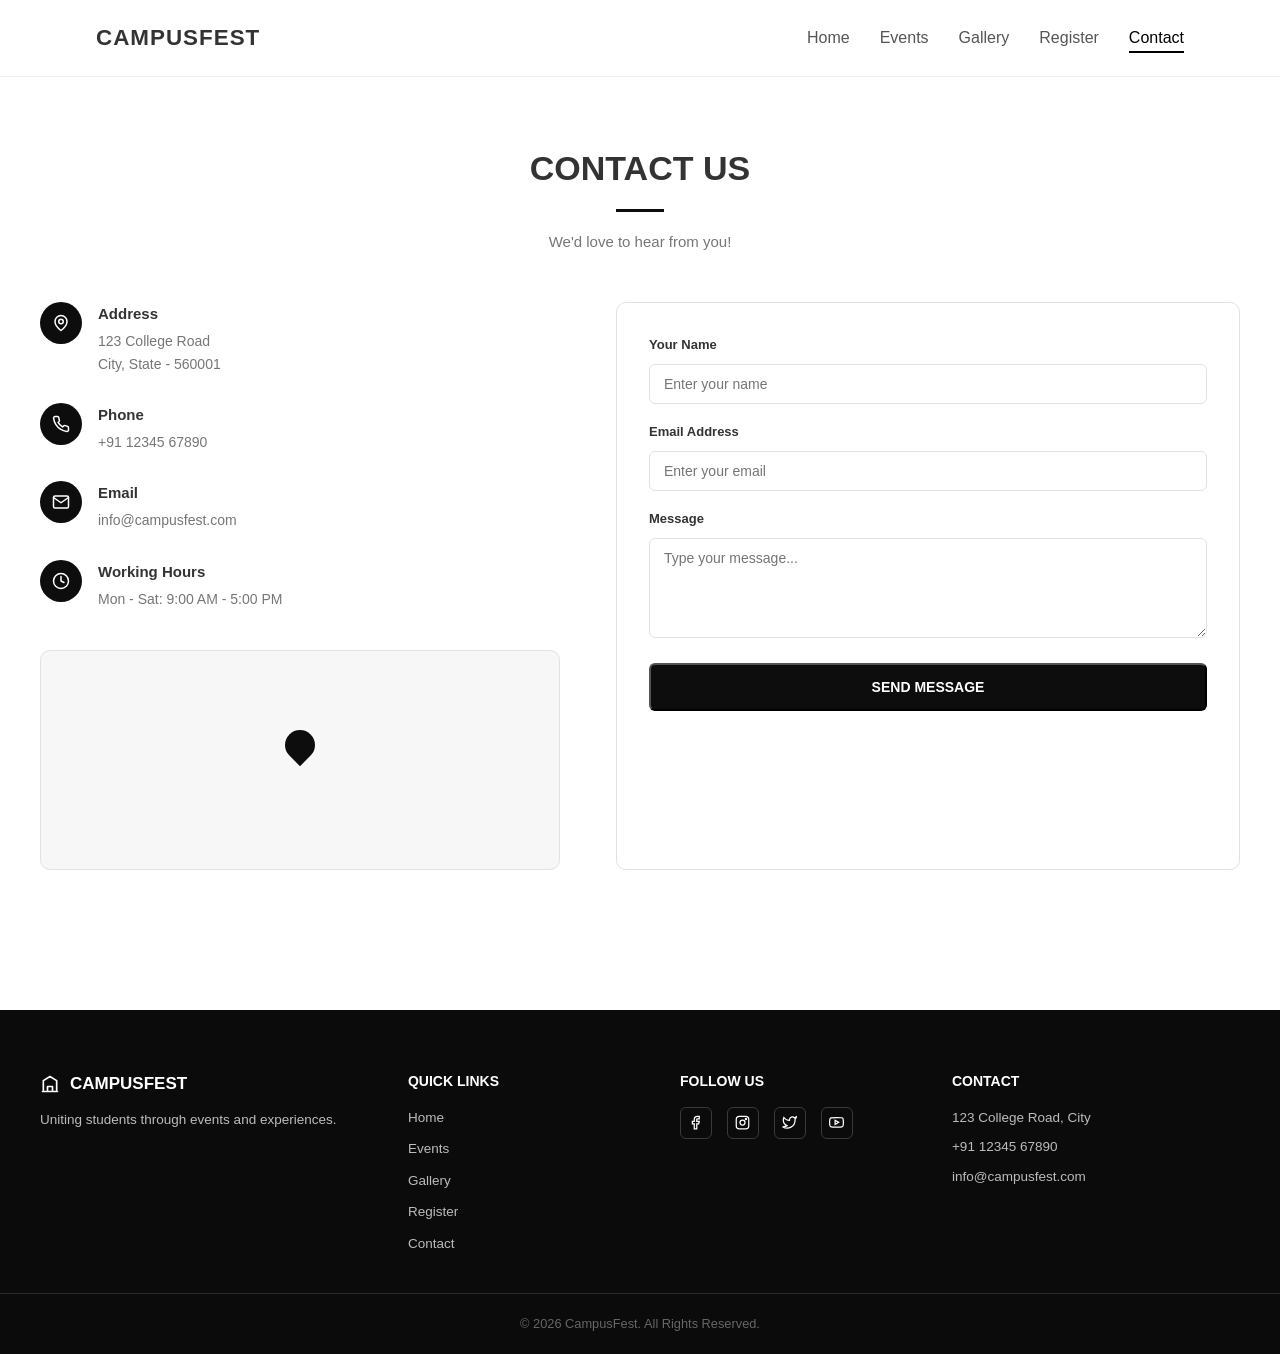
<file: contact.html>
<!DOCTYPE html>
<html lang="en">
<head>
<meta charset="UTF-8">
<meta name="viewport" content="width=device-width, initial-scale=1.0">
<title>Contact Us - CampusFest</title>
<link rel="preconnect" href="https://fonts.googleapis.com">
<link href="https://fonts.googleapis.com/css2?family=Poppins:wght@400;500;600;700;800&display=swap" rel="stylesheet">
<link rel="stylesheet" href="contact.css">
<link rel="stylesheet" href="style.css">
</head>
<body>

    <header>
        <div class="navbar container">
            <div class="logo">
                <i class="fa-solid fa-gothic-node"></i> CAMPUSFEST
            </div>

           
            <button class="hamburger" id="hamburgerBtn" aria-label="Open menu">
                <span></span>
                <span></span>
                <span></span>
            </button>

            <nav id="mobileNav">
                <ul class="nav-links">
                    <li><a href="index.html">Home</a></li>
                    <li><a href="upcoming.html">Events</a></li>
                    <li><a href="gallery.html">Gallery</a></li>
                    <li><a href="register.html" >Register</a></li>
                    <li><a href="#"  class="active">Contact</a></li>
                </ul>
            </nav>
        </div>
    </header>

    <!-- Dark background shown behind the mobile menu, closes it when tapped -->
    <div class="navOverlay" id="navOverlay"></div>

<section class="page-hero">
  <h1>CONTACT US</h1>
  <div class="title-underline"></div>
  <p>We'd love to hear from you!</p>
</section>

<section class="contact-section">
  <div class="contact-grid">

    <div class="contact-info">
      <div class="info-item">
        <div class="info-icon">
          <svg viewBox="0 0 24 24" fill="none" stroke="currentColor" stroke-width="2" stroke-linecap="round" stroke-linejoin="round"><path d="M20 10c0 6-8 12-8 12s-8-6-8-12a8 8 0 0 1 16 0Z"></path><circle cx="12" cy="10" r="3"></circle></svg>
        </div>
        <div class="info-text">
          <h4>Address</h4>
          <p>123 College Road<br>City, State - 560001</p>
        </div>
      </div>

      <div class="info-item">
        <div class="info-icon">
          <svg viewBox="0 0 24 24" fill="none" stroke="currentColor" stroke-width="2" stroke-linecap="round" stroke-linejoin="round"><path d="M22 16.92v3a2 2 0 0 1-2.18 2 19.79 19.79 0 0 1-8.63-3.07 19.5 19.5 0 0 1-6-6 19.79 19.79 0 0 1-3.07-8.67A2 2 0 0 1 4.11 2h3a2 2 0 0 1 2 1.72c.127.96.362 1.903.7 2.81a2 2 0 0 1-.45 2.11L8.09 9.91a16 16 0 0 0 6 6l1.27-1.27a2 2 0 0 1 2.11-.45c.907.338 1.85.573 2.81.7A2 2 0 0 1 22 16.92z"></path></svg>
        </div>
        <div class="info-text">
          <h4>Phone</h4>
          <p>+91 12345 67890</p>
        </div>
      </div>

      <div class="info-item">
        <div class="info-icon">
          <svg viewBox="0 0 24 24" fill="none" stroke="currentColor" stroke-width="2" stroke-linecap="round" stroke-linejoin="round"><path d="M22 6 12 13 2 6"></path><rect x="2" y="4" width="20" height="16" rx="2"></rect></svg>
        </div>
        <div class="info-text">
          <h4>Email</h4>
          <p>info@campusfest.com</p>
        </div>
      </div>

      <div class="info-item">
        <div class="info-icon">
          <svg viewBox="0 0 24 24" fill="none" stroke="currentColor" stroke-width="2" stroke-linecap="round" stroke-linejoin="round"><circle cx="12" cy="12" r="10"></circle><path d="M12 6v6l4 2"></path></svg>
        </div>
        <div class="info-text">
          <h4>Working Hours</h4>
          <p>Mon - Sat: 9:00 AM - 5:00 PM</p>
        </div>
      </div>

      <div class="map-frame" role="img" aria-label="Map showing CampusFest location">
        <div class="map-pin"><span></span></div>
      </div>
    </div>

    <div class="contact-form-card">
      <div class="form-success" id="formSuccess">
        <svg width="18" height="18" viewBox="0 0 24 24" fill="none" stroke="#0d0d0d" stroke-width="2" stroke-linecap="round" stroke-linejoin="round"><path d="M22 11.08V12a10 10 0 1 1-5.93-9.14"></path><path d="M22 4 12 14.01l-3-3"></path></svg>
        <span>Your message has been sent. We'll get back to you soon.</span>
      </div>

      <form id="contactForm" novalidate>
        <div class="form-group" id="nameGroup">
          <label for="name">Your Name</label>
          <input type="text" id="name" placeholder="Enter your name">
          <span class="error-msg">Please enter your name.</span>
        </div>

        <div class="form-group" id="emailGroup">
          <label for="email">Email Address</label>
          <input type="email" id="email" placeholder="Enter your email">
          <span class="error-msg">Please enter a valid email address.</span>
        </div>

        <div class="form-group" id="messageGroup">
          <label for="message">Message</label>
          <textarea id="message" placeholder="Type your message..."></textarea>
          <span class="error-msg">Please enter your message.</span>
        </div>

        <button type="submit" class="btn-send" id="sendBtn">Send Message</button>
      </form>
    </div>

  </div>
</section>

<footer>
  <div class="footer-grid">
    <div class="footer-col">
      <div class="footer-brand">
        <svg width="20" height="20" viewBox="0 0 24 24" fill="none" stroke="#ffffff" stroke-width="2" stroke-linecap="round" stroke-linejoin="round">
          <path d="M3 21h18M4 21V8l8-5 8 5v13M9 21v-6h6v6"></path>
        </svg>
        CAMPUSFEST
      </div>
      <p>Uniting students through events and experiences.</p>
    </div>

    <div class="footer-col">
      <h5>Quick Links</h5>
      <ul>
        <li><a href="index.html">Home</a></li>
        <li><a href="events.html">Events</a></li>
        <li><a href="gallery.html">Gallery</a></li>
        <li><a href="register.html">Register</a></li>
        <li><a href="contact.html">Contact</a></li>
      </ul>
    </div>

    <div class="footer-col">
      <h5>Follow Us</h5>
      <div class="social-icons">
        <a href="#" aria-label="Facebook"><svg viewBox="0 0 24 24" fill="none" stroke="currentColor" stroke-width="2"><path d="M18 2h-3a5 5 0 0 0-5 5v3H7v4h3v8h4v-8h3l1-4h-4V7a1 1 0 0 1 1-1h3z"></path></svg></a>
        <a href="#" aria-label="Instagram"><svg viewBox="0 0 24 24" fill="none" stroke="currentColor" stroke-width="2"><rect x="2" y="2" width="20" height="20" rx="5"></rect><circle cx="12" cy="12" r="4"></circle><circle cx="17.5" cy="6.5" r="1"></circle></svg></a>
        <a href="#" aria-label="Twitter"><svg viewBox="0 0 24 24" fill="none" stroke="currentColor" stroke-width="2"><path d="M23 3a10.9 10.9 0 0 1-3.14 1.53 4.48 4.48 0 0 0-7.86 3v1A10.66 10.66 0 0 1 3 4s-4 9 5 13a11.64 11.64 0 0 1-7 2c9 5 20 0 20-11.5a4.5 4.5 0 0 0-.08-.83A7.72 7.72 0 0 0 23 3z"></path></svg></a>
        <a href="#" aria-label="YouTube"><svg viewBox="0 0 24 24" fill="none" stroke="currentColor" stroke-width="2"><path d="M22.54 6.42a2.78 2.78 0 0 0-1.94-2C18.88 4 12 4 12 4s-6.88 0-8.6.46a2.78 2.78 0 0 0-1.94 2A29 29 0 0 0 1 11.75a29 29 0 0 0 .46 5.33A2.78 2.78 0 0 0 3.4 19c1.72.46 8.6.46 8.6.46s6.88 0 8.6-.46a2.78 2.78 0 0 0 1.94-2 29 29 0 0 0 .46-5.25 29 29 0 0 0-.46-5.33z"></path><polygon points="9.75 15.02 15.5 11.75 9.75 8.48 9.75 15.02"></polygon></svg></a>
      </div>
    </div>

    <div class="footer-col">
      <h5>Contact</h5>
      <p>123 College Road, City</p>
      <p>+91 12345 67890</p>
      <p>info@campusfest.com</p>
    </div>
  </div>

  <div class="footer-bottom">&copy; 2026 CampusFest. All Rights Reserved.</div>
</footer>

<script src="contact.js"></script>
<script src="script.js"></script>
</body>
</html>
</file>
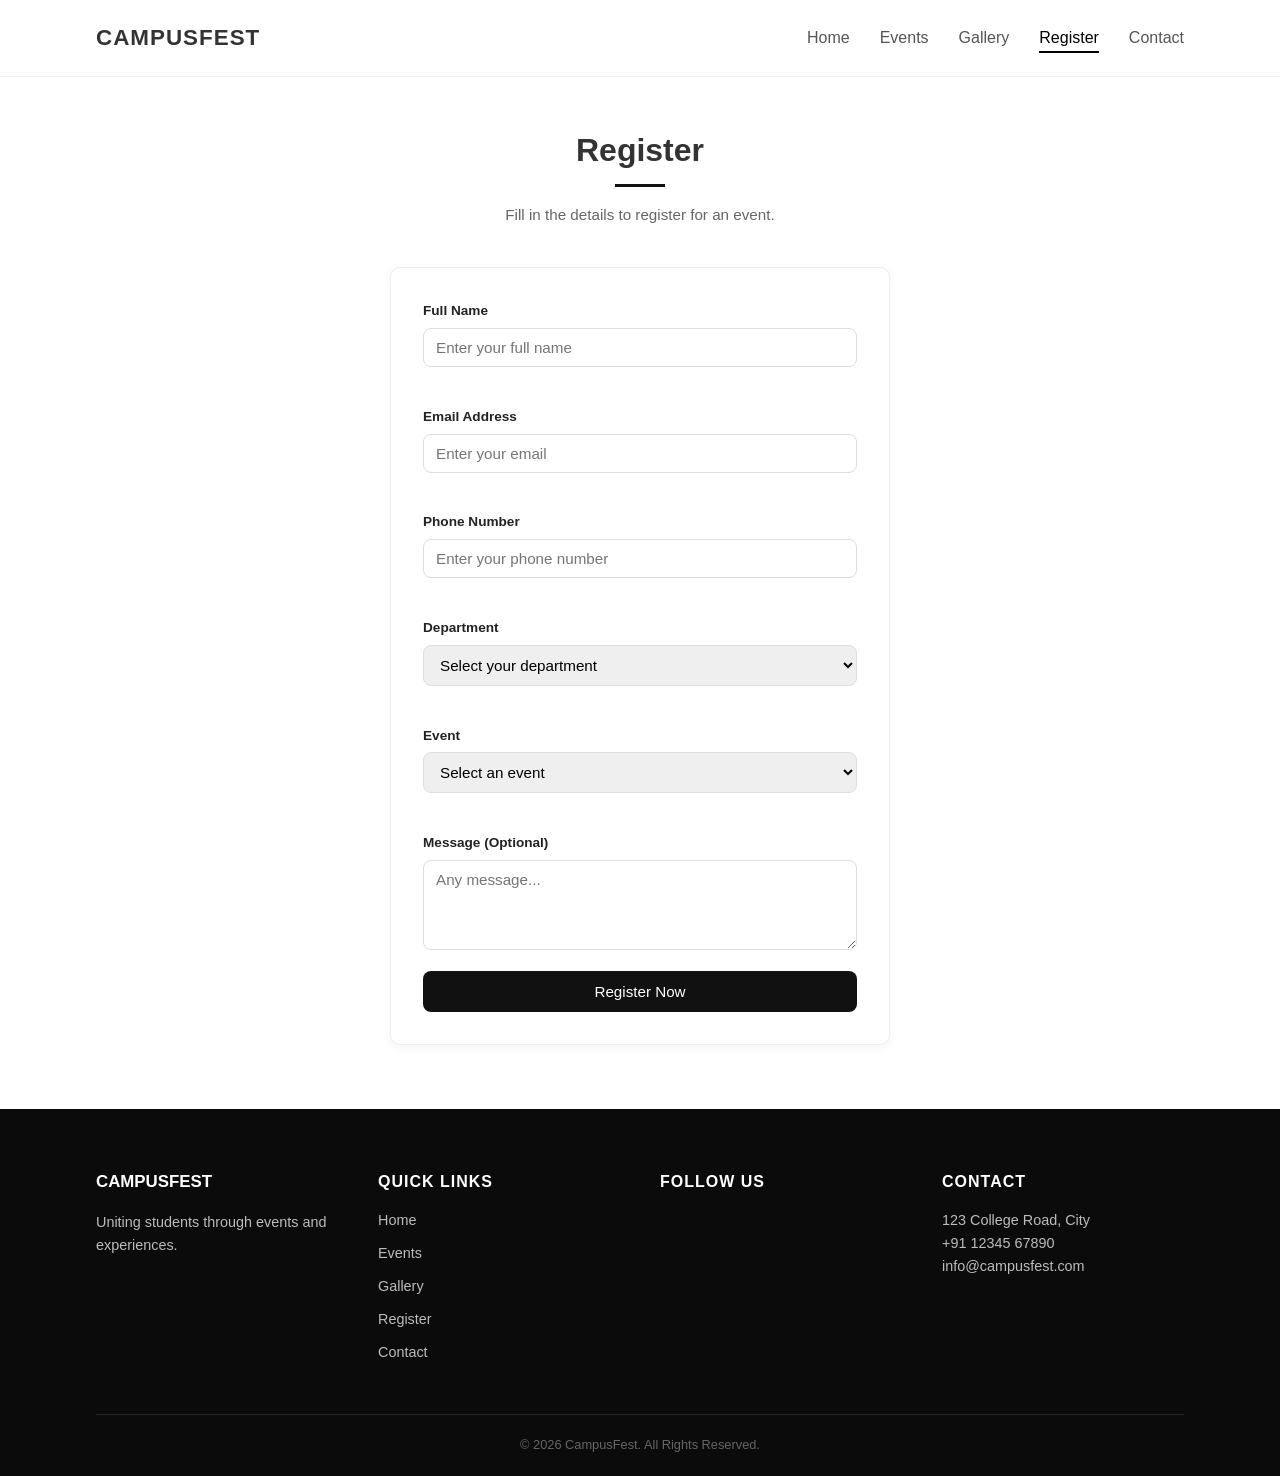
<file: register.html>
<!DOCTYPE html>
<html lang="en">

<head>
    <meta charset="UTF-8">
    <meta name="viewport" content="width=device-width, initial-scale=1.0">
    <title>Register - CampusFest</title>
    <link rel="stylesheet" href="style.css">
    <link rel="stylesheet" href="register.css">
</head>

<body>

    <header>
        <div class="navbar container">
            <div class="logo">
                <i class="fa-solid fa-gothic-node"></i> CAMPUSFEST
            </div>

           
            <button class="hamburger" id="hamburgerBtn" aria-label="Open menu">
                <span></span>
                <span></span>
                <span></span>
            </button>

            <nav id="mobileNav">
                <ul class="nav-links">
                    <li><a href="index.html" >Home</a></li>
                    <li><a href="upcoming.html">Events</a></li>
                    <li><a href="gallery.html">Gallery</a></li>
                    <li><a href="#"class="active" >Register</a></li>
                    <li><a href="contact.html">Contact</a></li>
                </ul>
            </nav>
        </div>
    </header>

    <!-- Dark background shown behind the mobile menu, closes it when tapped -->
    <div class="navOverlay" id="navOverlay"></div>

    <div class="registerHeading">
        <h1>Register</h1>
        <div class="underline"></div>
        <p>Fill in the details to register for an event.</p>
    </div>

    <div class="registerWrap">
        <form id="registerForm" novalidate>

            <div class="formGroup">
                <label for="fullName">Full Name</label>
                <input type="text" id="fullName" name="fullName" placeholder="Enter your full name">
                <span class="errorMsg" id="fullNameError"></span>
            </div>

            <div class="formGroup">
                <label for="email">Email Address</label>
                <input type="text" id="email" name="email" placeholder="Enter your email">
                <span class="errorMsg" id="emailError"></span>
            </div>

            <div class="formGroup">
                <label for="phone">Phone Number</label>
                <input type="text" id="phone" name="phone" placeholder="Enter your phone number">
                <span class="errorMsg" id="phoneError"></span>
            </div>

            <div class="formGroup">
                <label for="department">Department</label>
                <select id="department" name="department">
                    <option value="">Select your department</option>
                    <option value="cse">Computer Science</option>
                    <option value="ece">Electronics</option>
                    <option value="mech">Mechanical</option>
                    <option value="civil">Civil</option>
                    <option value="other">Other</option>
                </select>
                <span class="errorMsg" id="departmentError"></span>
            </div>

            <div class="formGroup">
                <label for="event">Event</label>
                <select id="event" name="event">
                    <option value="">Select an event</option>
                    <option value="code-warriors">Code Warriors</option>
                    <option value="rhythm-night">Rhythm Night</option>
                    <option value="sports-day">Sports Day</option>
                    <option value="artopia">Artopia</option>
                    <option value="hack-overflow">Hack Overflow</option>
                </select>
                <span class="errorMsg" id="eventError"></span>
            </div>

            <div class="formGroup">
                <label for="message">Message (Optional)</label>
                <textarea id="message" name="message" placeholder="Any message..." rows="4"></textarea>
            </div>

            <button type="submit" class="registerBtn">Register Now</button>

            <p class="successMsg" id="successMsg">You're registered! We'll see you at the event.</p>
        </form>
    </div>
 <footer>
        <div class="footer-container container">
            <div class="footer-col branding">
                <h3>CAMPUSFEST</h3>
                <p>Uniting students through events and experiences.</p>
            </div>
            <div class="footer-col links">
                <h4>QUICK LINKS</h4>
                <ul>
                    <li><a href="#">Home</a></li>
                    <li><a href="#">Events</a></li>
                    <li><a href="#">Gallery</a></li>
                    <li><a href="#">Register</a></li>
                    <li><a href="#">Contact</a></li>
                </ul>
            </div>
            <div class="footer-col social">
                <h4>FOLLOW US</h4>
                <div class="social-icons">
                    <a href="#"><i class="fa-brands fa-facebook"></i></a>
                    <a href="#"><i class="fa-brands fa-instagram"></i></a>
                    <a href="#"><i class="fa-brands fa-twitter"></i></a>
                    <a href="#"><i class="fa-brands fa-youtube"></i></a>
                </div>
            </div>
            <div class="footer-col contact">
                <h4>CONTACT</h4>
                <p>123 College Road, City</p>
                <p>+91 12345 67890</p>
                <p>info@campusfest.com</p>
            </div>
        </div>
        <div class="footer-bottom">
            <p>&copy; 2026 CampusFest. All Rights Reserved.</p>
        </div>
    </footer>
    <script src="register.js"></script>
<script src="script.js"></script>

</body>
</html>
</file>
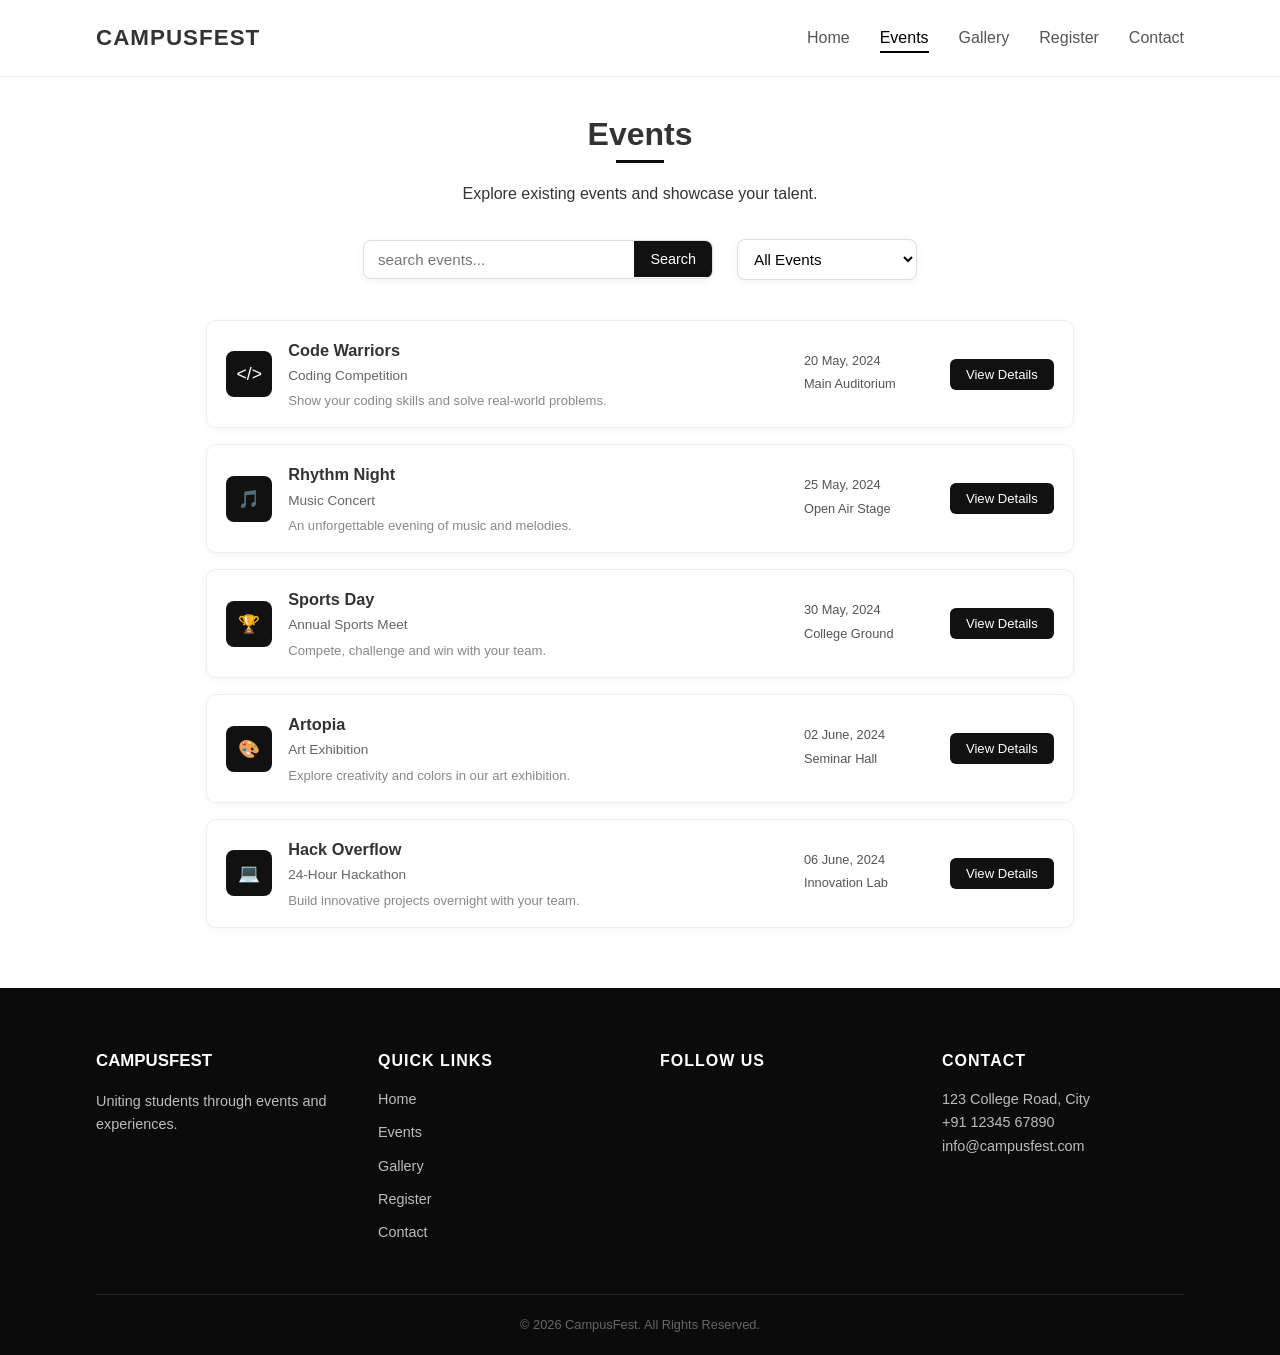
<file: upcoming.html>
<!DOCTYPE html>
<html lang="en">

<head>
    <meta charset="UTF-8">
    <meta name="viewport" content="width=device-width, initial-scale=1.0">
    <title>UPCOMING Event</title>
    <link rel="stylesheet" href="style.css">
    <link rel="stylesheet" href="upcoming.css">
</head>

<body>

    <header>
        <div class="navbar container">
            <div class="logo">
                <i class="fa-solid fa-gothic-node"></i> CAMPUSFEST
            </div>

           
            <button class="hamburger" id="hamburgerBtn" aria-label="Open menu">
                <span></span>
                <span></span>
                <span></span>
            </button>

            <nav id="mobileNav">
                <ul class="nav-links">
                    <li><a href="index.html" >Home</a></li>
                    <li><a href="#" class="active">Events</a></li>
                    <li><a href="gallery.html">Gallery</a></li>
                    <li><a href="register.html" >Register</a></li>
                    <li><a href="contact.html">Contact</a></li>
                </ul>
            </nav>
        </div>
    </header>

    <!-- Dark background shown behind the mobile menu, closes it when tapped -->
    <div class="navOverlay" id="navOverlay"></div>
    <div class="eventHeading">
        <h1>Events</h1>
        <div class="underline"></div>
        <p>Explore existing events and showcase your talent.</p>
    </div>

    <div class="filter">
        <div class="searchBar">
            <input type="text" id="eventSearchInput" placeholder="search events...">
            <button type="button" class="clearBtn" id="clearSearchBtn" title="Clear">&times;</button>
            <button type="button" id="searchBtn">Search</button>
        </div>
        <div class="filterBar">
            <select id="categoryFilter">
                <option value="">All Events</option>
                <option value="tech">Tech</option>
                <option value="sports">Sports</option>
                <option value="music">Music</option>
                <option value="art">Art</option>
            </select>
        </div>
    </div>

    <div class="eventsWrap" id="eventsWrap">
        <div class="eventCard" data-category="tech" data-name="code warriors coding competition">
            <div class="eventIcon">&lt;/&gt;</div>
            <div class="eventInfo">
                <h3>Code Warriors</h3>
                <p class="sub">Coding Competition</p>
                <p class="desc">Show your coding skills and solve real-world problems.</p>
            </div>
            <div class="eventMeta">
                <div>20 May, 2024</div>
                <div>Main Auditorium</div>
            </div>
            <button class="viewBtn">View Details</button>
        </div>

        <div class="eventCard" data-category="music" data-name="rhythm night music concert">
            <div class="eventIcon">🎵</div>
            <div class="eventInfo">
                <h3>Rhythm Night</h3>
                <p class="sub">Music Concert</p>
                <p class="desc">An unforgettable evening of music and melodies.</p>
            </div>
            <div class="eventMeta">
                <div>25 May, 2024</div>
                <div>Open Air Stage</div>
            </div>
            <button class="viewBtn">View Details</button>
        </div>

        <div class="eventCard" data-category="sports" data-name="sports day annual sports meet">
            <div class="eventIcon">🏆</div>
            <div class="eventInfo">
                <h3>Sports Day</h3>
                <p class="sub">Annual Sports Meet</p>
                <p class="desc">Compete, challenge and win with your team.</p>
            </div>
            <div class="eventMeta">
                <div>30 May, 2024</div>
                <div>College Ground</div>
            </div>
            <button class="viewBtn">View Details</button>
        </div>

        <div class="eventCard" data-category="art" data-name="artopia art exhibition">
            <div class="eventIcon">🎨</div>
            <div class="eventInfo">
                <h3>Artopia</h3>
                <p class="sub">Art Exhibition</p>
                <p class="desc">Explore creativity and colors in our art exhibition.</p>
            </div>
            <div class="eventMeta">
                <div>02 June, 2024</div>
                <div>Seminar Hall</div>
            </div>
            <button class="viewBtn">View Details</button>
        </div>

        <div class="eventCard" data-category="tech" data-name="hack overflow hackathon">
            <div class="eventIcon">💻</div>
            <div class="eventInfo">
                <h3>Hack Overflow</h3>
                <p class="sub">24-Hour Hackathon</p>
                <p class="desc">Build innovative projects overnight with your team.</p>
            </div>
            <div class="eventMeta">
                <div>06 June, 2024</div>
                <div>Innovation Lab</div>
            </div>
            <button class="viewBtn">View Details</button>
        </div>

        <div class="noResults" id="noResults">No events match your search.</div>
    </div>


       <footer>
        <div class="footer-container container">
            <div class="footer-col branding">
                <h3>CAMPUSFEST</h3>
                <p>Uniting students through events and experiences.</p>
            </div>
            <div class="footer-col links">
                <h4>QUICK LINKS</h4>
                <ul>
                    <li><a href="#">Home</a></li>
                    <li><a href="#">Events</a></li>
                    <li><a href="#">Gallery</a></li>
                    <li><a href="#">Register</a></li>
                    <li><a href="#">Contact</a></li>
                </ul>
            </div>
            <div class="footer-col social">
                <h4>FOLLOW US</h4>
                <div class="social-icons">
                    <a href="#"><i class="fa-brands fa-facebook"></i></a>
                    <a href="#"><i class="fa-brands fa-instagram"></i></a>
                    <a href="#"><i class="fa-brands fa-twitter"></i></a>
                    <a href="#"><i class="fa-brands fa-youtube"></i></a>
                </div>
            </div>
            <div class="footer-col contact">
                <h4>CONTACT</h4>
                <p>123 College Road, City</p>
                <p>+91 12345 67890</p>
                <p>info@campusfest.com</p>
            </div>
        </div>
        <div class="footer-bottom">
            <p>&copy; 2026 CampusFest. All Rights Reserved.</p>
        </div>
    </footer>

    <script src="script.js"></script>
    
</body>
</html>
</file>
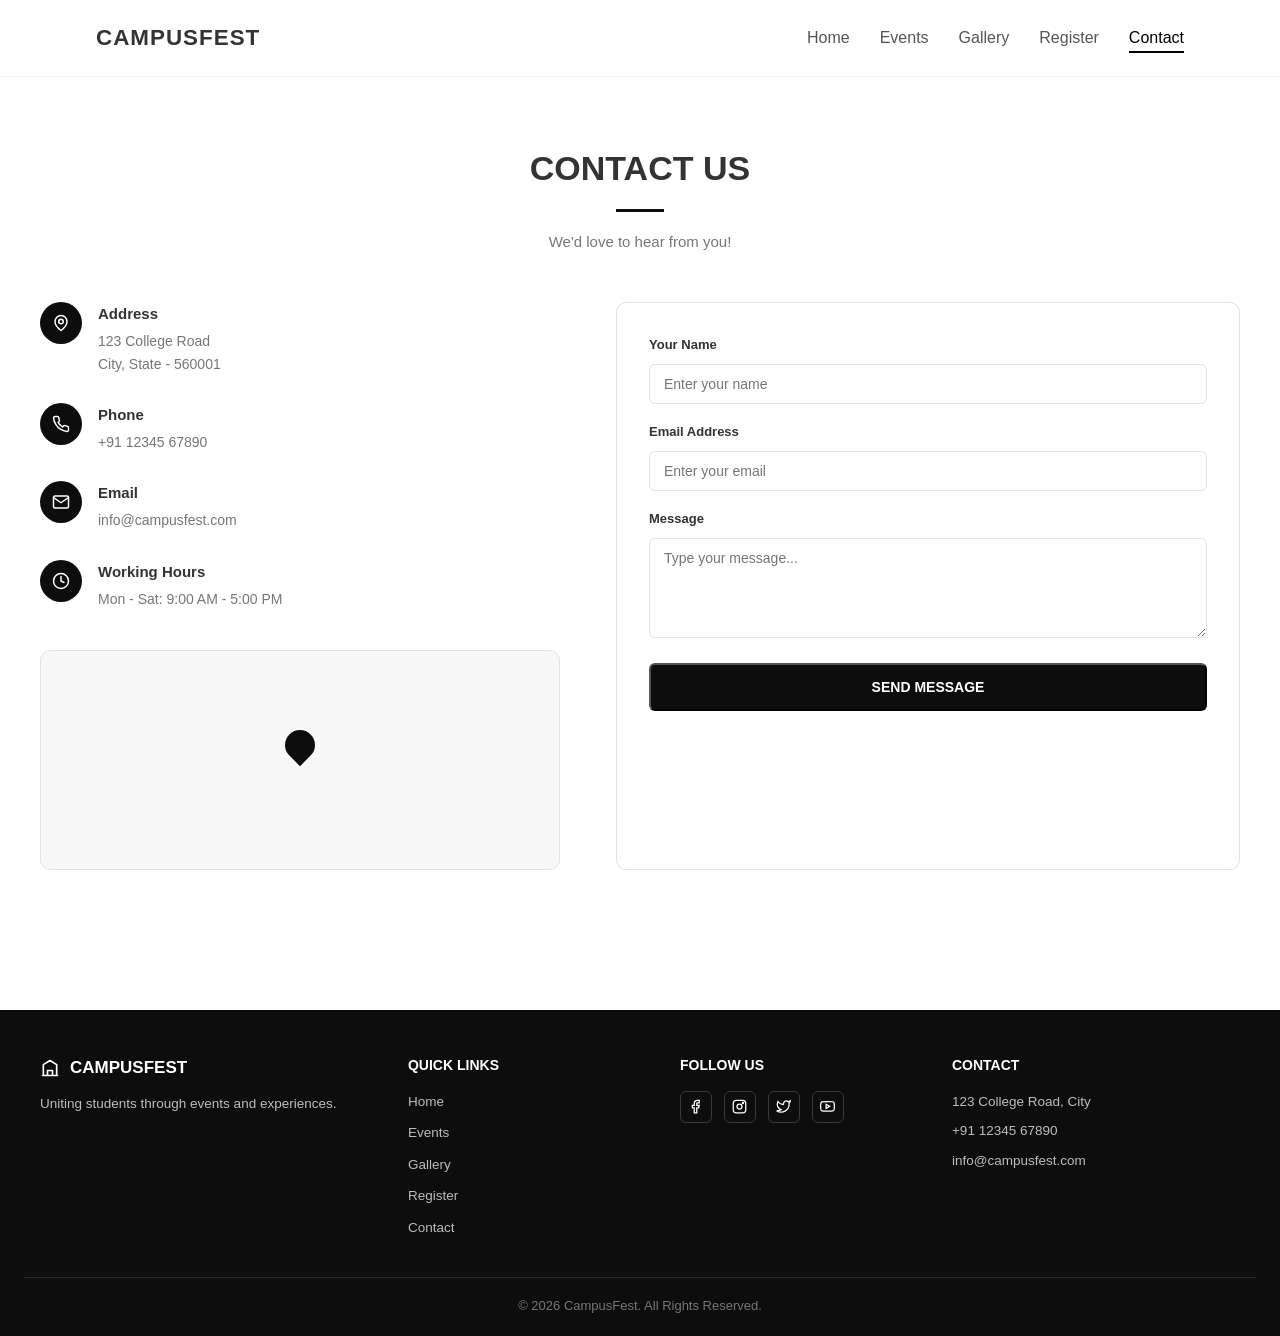
<file: html/contact.html>
<!DOCTYPE html>
<html lang="en">
<head>
<meta charset="UTF-8">
<meta name="viewport" content="width=device-width, initial-scale=1.0">
<title>Contact Us - CampusFest</title>
<link rel="preconnect" href="https://fonts.googleapis.com">
<link href="https://fonts.googleapis.com/css2?family=Poppins:wght@400;500;600;700;800&display=swap" rel="stylesheet">
<link rel="stylesheet" href="/css/style.css">
    <link rel="stylesheet" href="/css/contact.css">
</head>
<body>

    <header>
        <div class="navbar container">
            <div class="logo">
                <i class="fa-solid fa-gothic-node"></i> CAMPUSFEST
            </div>

           
            <button class="hamburger" id="hamburgerBtn" aria-label="Open menu">
                <span></span>
                <span></span>
                <span></span>
            </button>

            <nav id="mobileNav">
                <ul class="nav-links">
                    <li><a href="index.html">Home</a></li>
                    <li><a href="upcoming.html">Events</a></li>
                    <li><a href="gallery.html">Gallery</a></li>
                    <li><a href="register.html" >Register</a></li>
                    <li><a href="#"  class="active">Contact</a></li>
                </ul>
            </nav>
        </div>
    </header>

    <!-- Dark background shown behind the mobile menu, closes it when tapped -->
    <div class="navOverlay" id="navOverlay"></div>

<section class="page-hero">
  <h1>CONTACT US</h1>
  <div class="title-underline"></div>
  <p>We'd love to hear from you!</p>
</section>

<section class="contact-section">
  <div class="contact-grid">

    <div class="contact-info">
      <div class="info-item">
        <div class="info-icon">
          <svg viewBox="0 0 24 24" fill="none" stroke="currentColor" stroke-width="2" stroke-linecap="round" stroke-linejoin="round"><path d="M20 10c0 6-8 12-8 12s-8-6-8-12a8 8 0 0 1 16 0Z"></path><circle cx="12" cy="10" r="3"></circle></svg>
        </div>
        <div class="info-text">
          <h4>Address</h4>
          <p>123 College Road<br>City, State - 560001</p>
        </div>
      </div>

      <div class="info-item">
        <div class="info-icon">
          <svg viewBox="0 0 24 24" fill="none" stroke="currentColor" stroke-width="2" stroke-linecap="round" stroke-linejoin="round"><path d="M22 16.92v3a2 2 0 0 1-2.18 2 19.79 19.79 0 0 1-8.63-3.07 19.5 19.5 0 0 1-6-6 19.79 19.79 0 0 1-3.07-8.67A2 2 0 0 1 4.11 2h3a2 2 0 0 1 2 1.72c.127.96.362 1.903.7 2.81a2 2 0 0 1-.45 2.11L8.09 9.91a16 16 0 0 0 6 6l1.27-1.27a2 2 0 0 1 2.11-.45c.907.338 1.85.573 2.81.7A2 2 0 0 1 22 16.92z"></path></svg>
        </div>
        <div class="info-text">
          <h4>Phone</h4>
          <p>+91 12345 67890</p>
        </div>
      </div>

      <div class="info-item">
        <div class="info-icon">
          <svg viewBox="0 0 24 24" fill="none" stroke="currentColor" stroke-width="2" stroke-linecap="round" stroke-linejoin="round"><path d="M22 6 12 13 2 6"></path><rect x="2" y="4" width="20" height="16" rx="2"></rect></svg>
        </div>
        <div class="info-text">
          <h4>Email</h4>
          <p>info@campusfest.com</p>
        </div>
      </div>

      <div class="info-item">
        <div class="info-icon">
          <svg viewBox="0 0 24 24" fill="none" stroke="currentColor" stroke-width="2" stroke-linecap="round" stroke-linejoin="round"><circle cx="12" cy="12" r="10"></circle><path d="M12 6v6l4 2"></path></svg>
        </div>
        <div class="info-text">
          <h4>Working Hours</h4>
          <p>Mon - Sat: 9:00 AM - 5:00 PM</p>
        </div>
      </div>

      <div class="map-frame" role="img" aria-label="Map showing CampusFest location">
        <div class="map-pin"><span></span></div>
      </div>
    </div>

    <div class="contact-form-card">
      <div class="form-success" id="formSuccess">
        <svg width="18" height="18" viewBox="0 0 24 24" fill="none" stroke="#0d0d0d" stroke-width="2" stroke-linecap="round" stroke-linejoin="round"><path d="M22 11.08V12a10 10 0 1 1-5.93-9.14"></path><path d="M22 4 12 14.01l-3-3"></path></svg>
        <span>Your message has been sent. We'll get back to you soon.</span>
      </div>

      <form id="contactForm" novalidate>
        <div class="form-group" id="nameGroup">
          <label for="name">Your Name</label>
          <input type="text" id="name" placeholder="Enter your name">
          <span class="error-msg">Please enter your name.</span>
        </div>

        <div class="form-group" id="emailGroup">
          <label for="email">Email Address</label>
          <input type="email" id="email" placeholder="Enter your email">
          <span class="error-msg">Please enter a valid email address.</span>
        </div>

        <div class="form-group" id="messageGroup">
          <label for="message">Message</label>
          <textarea id="message" placeholder="Type your message..."></textarea>
          <span class="error-msg">Please enter your message.</span>
        </div>

        <button type="submit" class="btn-send" id="sendBtn">Send Message</button>
      </form>
    </div>

  </div>
</section>

<footer>
  <div class="footer-grid">
    <div class="footer-col">
      <div class="footer-brand">
        <svg width="20" height="20" viewBox="0 0 24 24" fill="none" stroke="#ffffff" stroke-width="2" stroke-linecap="round" stroke-linejoin="round">
          <path d="M3 21h18M4 21V8l8-5 8 5v13M9 21v-6h6v6"></path>
        </svg>
        CAMPUSFEST
      </div>
      <p>Uniting students through events and experiences.</p>
    </div>

    <div class="footer-col">
      <h5>Quick Links</h5>
      <ul>
        <li><a href="index.html">Home</a></li>
        <li><a href="events.html">Events</a></li>
        <li><a href="gallery.html">Gallery</a></li>
        <li><a href="register.html">Register</a></li>
        <li><a href="contact.html">Contact</a></li>
      </ul>
    </div>

    <div class="footer-col">
      <h5>Follow Us</h5>
      <div class="social-icons">
        <a href="#" aria-label="Facebook"><svg viewBox="0 0 24 24" fill="none" stroke="currentColor" stroke-width="2"><path d="M18 2h-3a5 5 0 0 0-5 5v3H7v4h3v8h4v-8h3l1-4h-4V7a1 1 0 0 1 1-1h3z"></path></svg></a>
        <a href="#" aria-label="Instagram"><svg viewBox="0 0 24 24" fill="none" stroke="currentColor" stroke-width="2"><rect x="2" y="2" width="20" height="20" rx="5"></rect><circle cx="12" cy="12" r="4"></circle><circle cx="17.5" cy="6.5" r="1"></circle></svg></a>
        <a href="#" aria-label="Twitter"><svg viewBox="0 0 24 24" fill="none" stroke="currentColor" stroke-width="2"><path d="M23 3a10.9 10.9 0 0 1-3.14 1.53 4.48 4.48 0 0 0-7.86 3v1A10.66 10.66 0 0 1 3 4s-4 9 5 13a11.64 11.64 0 0 1-7 2c9 5 20 0 20-11.5a4.5 4.5 0 0 0-.08-.83A7.72 7.72 0 0 0 23 3z"></path></svg></a>
        <a href="#" aria-label="YouTube"><svg viewBox="0 0 24 24" fill="none" stroke="currentColor" stroke-width="2"><path d="M22.54 6.42a2.78 2.78 0 0 0-1.94-2C18.88 4 12 4 12 4s-6.88 0-8.6.46a2.78 2.78 0 0 0-1.94 2A29 29 0 0 0 1 11.75a29 29 0 0 0 .46 5.33A2.78 2.78 0 0 0 3.4 19c1.72.46 8.6.46 8.6.46s6.88 0 8.6-.46a2.78 2.78 0 0 0 1.94-2 29 29 0 0 0 .46-5.25 29 29 0 0 0-.46-5.33z"></path><polygon points="9.75 15.02 15.5 11.75 9.75 8.48 9.75 15.02"></polygon></svg></a>
      </div>
    </div>

    <div class="footer-col">
      <h5>Contact</h5>
      <p>123 College Road, City</p>
      <p>+91 12345 67890</p>
      <p>info@campusfest.com</p>
    </div>
  </div>

  <div class="footer-bottom">&copy; 2026 CampusFest. All Rights Reserved.</div>
</footer>

<script src="/js/contact.js"></script>
<script src="/js/script.js"></script>
</body>
</html>
</file>
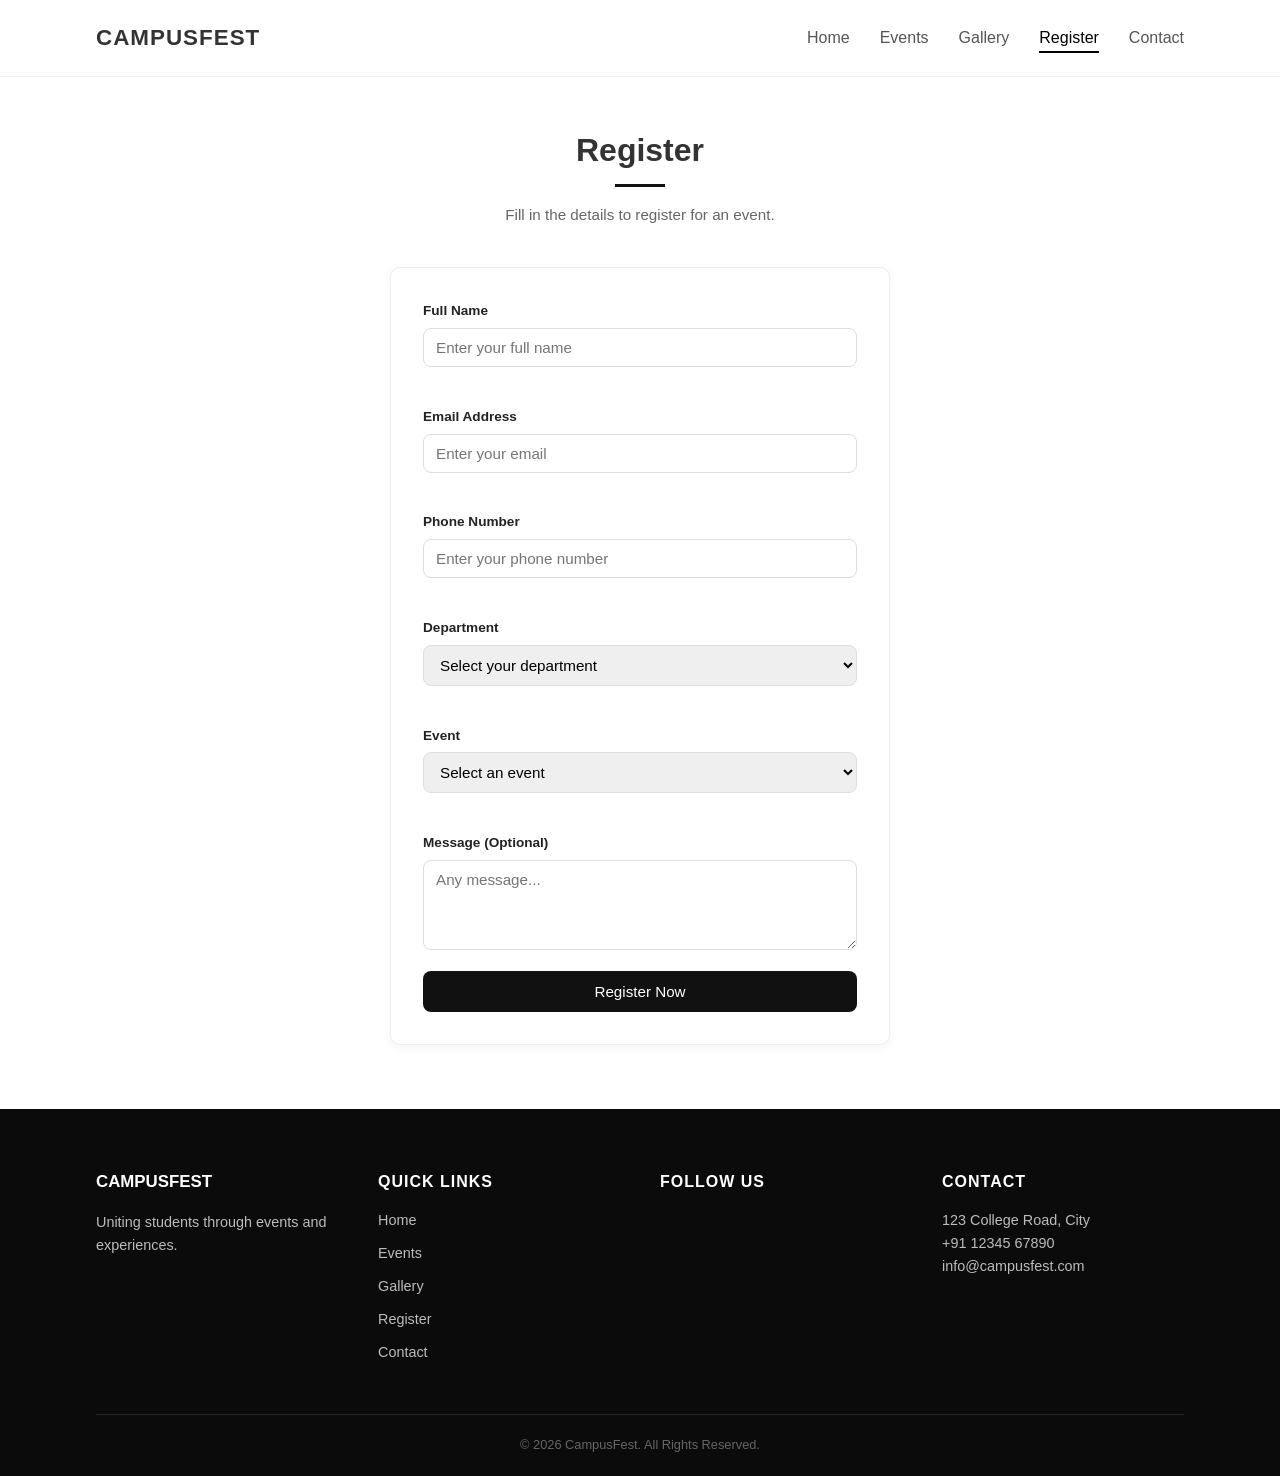
<file: html/register.html>
<!DOCTYPE html>
<html lang="en">

<head>
    <meta charset="UTF-8">
    <meta name="viewport" content="width=device-width, initial-scale=1.0">
    <title>Register - CampusFest</title>
    <link rel="stylesheet" href="/css/style.css">
    <link rel="stylesheet" href="/css/register.css">
</head>

<body>

    <header>
        <div class="navbar container">
            <div class="logo">
                <i class="fa-solid fa-gothic-node"></i> CAMPUSFEST
            </div>

           
            <button class="hamburger" id="hamburgerBtn" aria-label="Open menu">
                <span></span>
                <span></span>
                <span></span>
            </button>

            <nav id="mobileNav">
                <ul class="nav-links">
                    <li><a href="index.html" >Home</a></li>
                    <li><a href="upcoming.html">Events</a></li>
                    <li><a href="gallery.html">Gallery</a></li>
                    <li><a href="#"class="active" >Register</a></li>
                    <li><a href="contact.html">Contact</a></li>
                </ul>
            </nav>
        </div>
    </header>

    <!-- Dark background shown behind the mobile menu, closes it when tapped -->
    <div class="navOverlay" id="navOverlay"></div>

    <div class="registerHeading">
        <h1>Register</h1>
        <div class="underline"></div>
        <p>Fill in the details to register for an event.</p>
    </div>

    <div class="registerWrap">
        <form id="registerForm" novalidate>

            <div class="formGroup">
                <label for="fullName">Full Name</label>
                <input type="text" id="fullName" name="fullName" placeholder="Enter your full name">
                <span class="errorMsg" id="fullNameError"></span>
            </div>

            <div class="formGroup">
                <label for="email">Email Address</label>
                <input type="text" id="email" name="email" placeholder="Enter your email">
                <span class="errorMsg" id="emailError"></span>
            </div>

            <div class="formGroup">
                <label for="phone">Phone Number</label>
                <input type="text" id="phone" name="phone" placeholder="Enter your phone number">
                <span class="errorMsg" id="phoneError"></span>
            </div>

            <div class="formGroup">
                <label for="department">Department</label>
                <select id="department" name="department">
                    <option value="">Select your department</option>
                    <option value="cse">Computer Science</option>
                    <option value="ece">Electronics</option>
                    <option value="mech">Mechanical</option>
                    <option value="civil">Civil</option>
                    <option value="other">Other</option>
                </select>
                <span class="errorMsg" id="departmentError"></span>
            </div>

            <div class="formGroup">
                <label for="event">Event</label>
                <select id="event" name="event">
                    <option value="">Select an event</option>
                    <option value="code-warriors">Code Warriors</option>
                    <option value="rhythm-night">Rhythm Night</option>
                    <option value="sports-day">Sports Day</option>
                    <option value="artopia">Artopia</option>
                    <option value="hack-overflow">Hack Overflow</option>
                </select>
                <span class="errorMsg" id="eventError"></span>
            </div>

            <div class="formGroup">
                <label for="message">Message (Optional)</label>
                <textarea id="message" name="message" placeholder="Any message..." rows="4"></textarea>
            </div>

            <button type="submit" class="registerBtn">Register Now</button>

            <p class="successMsg" id="successMsg">You're registered! We'll see you at the event.</p>
        </form>
    </div>
 <footer>
        <div class="footer-container container">
            <div class="footer-col branding">
                <h3>CAMPUSFEST</h3>
                <p>Uniting students through events and experiences.</p>
            </div>
            <div class="footer-col links">
                <h4>QUICK LINKS</h4>
                <ul>
                    <li><a href="#">Home</a></li>
                    <li><a href="#">Events</a></li>
                    <li><a href="#">Gallery</a></li>
                    <li><a href="#">Register</a></li>
                    <li><a href="#">Contact</a></li>
                </ul>
            </div>
            <div class="footer-col social">
                <h4>FOLLOW US</h4>
                <div class="social-icons">
                    <a href="#"><i class="fa-brands fa-facebook"></i></a>
                    <a href="#"><i class="fa-brands fa-instagram"></i></a>
                    <a href="#"><i class="fa-brands fa-twitter"></i></a>
                    <a href="#"><i class="fa-brands fa-youtube"></i></a>
                </div>
            </div>
            <div class="footer-col contact">
                <h4>CONTACT</h4>
                <p>123 College Road, City</p>
                <p>+91 12345 67890</p>
                <p>info@campusfest.com</p>
            </div>
        </div>
        <div class="footer-bottom">
            <p>&copy; 2026 CampusFest. All Rights Reserved.</p>
        </div>
    </footer>
    <script src="/js/register.js"></script>
<script src="/js/script.js"></script>

</body>
</html>
</file>
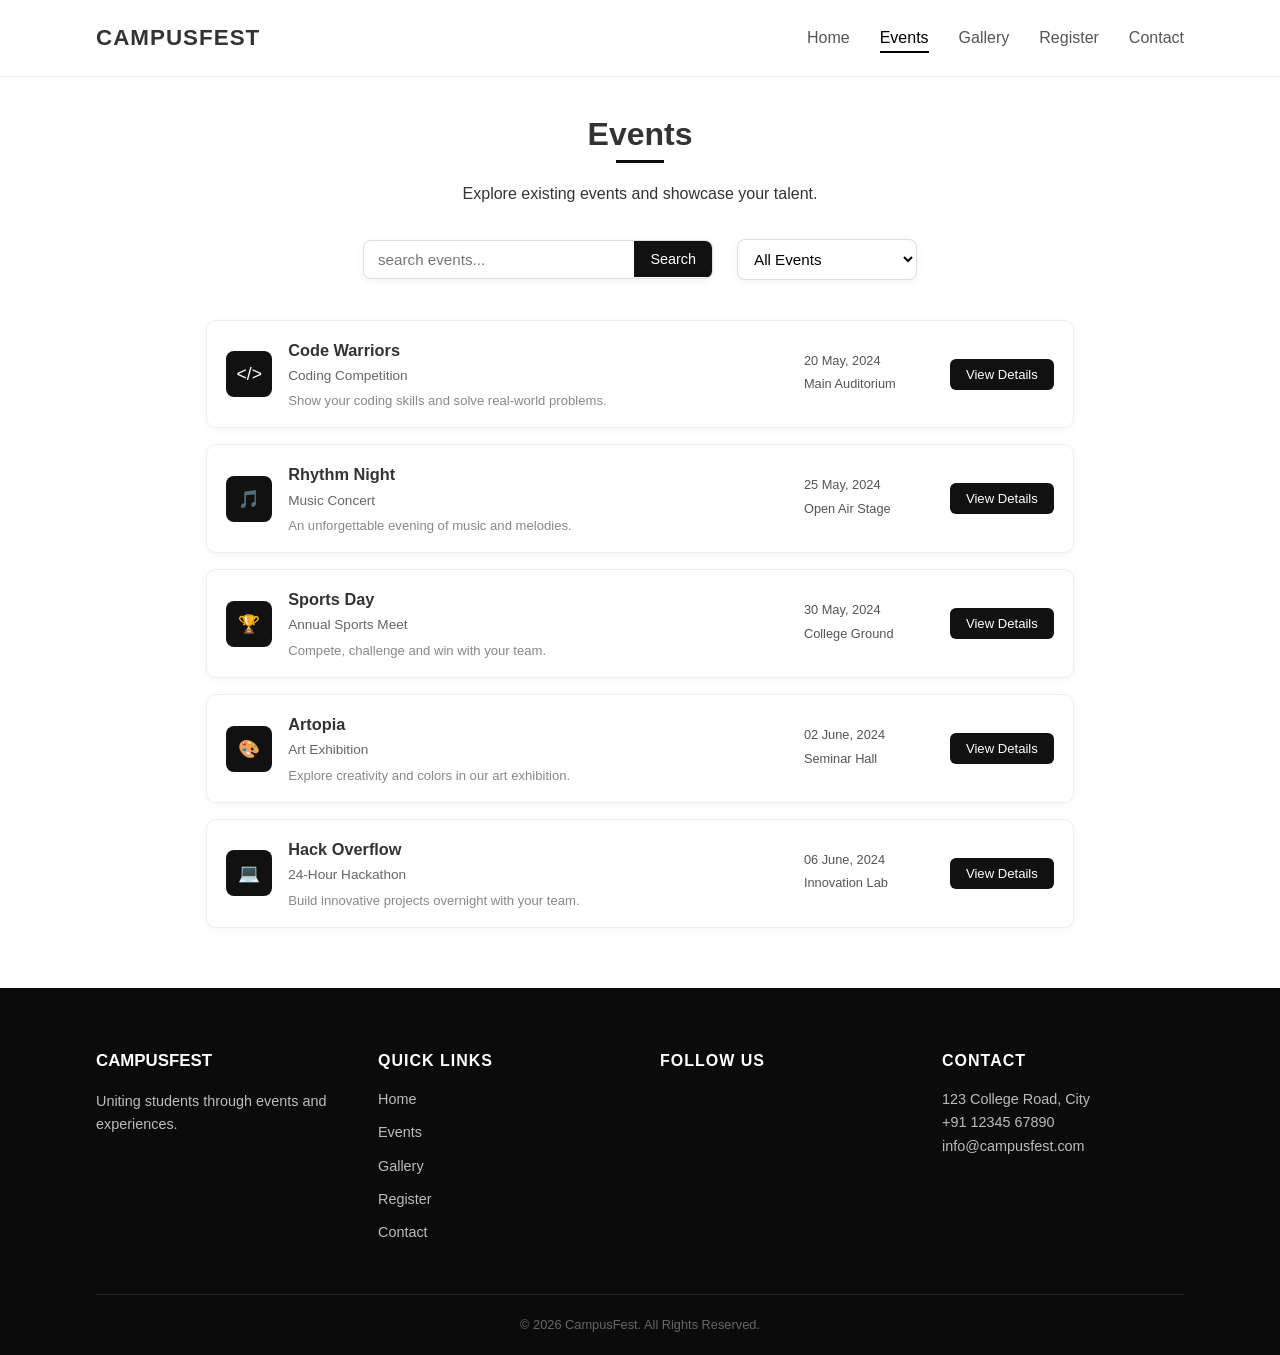
<file: html/upcoming.html>
<!DOCTYPE html>
<html lang="en">

<head>
    <meta charset="UTF-8">
    <meta name="viewport" content="width=device-width, initial-scale=1.0">
    <title>UPCOMING Event</title>
    <link rel="stylesheet" href="/css/style.css">
    <link rel="stylesheet" href="/css/upcoming.css">
</head>

<body>

    <header>
        <div class="navbar container">
            <div class="logo">
                <i class="fa-solid fa-gothic-node"></i> CAMPUSFEST
            </div>

           
            <button class="hamburger" id="hamburgerBtn" aria-label="Open menu">
                <span></span>
                <span></span>
                <span></span>
            </button>

            <nav id="mobileNav">
                <ul class="nav-links">
                    <li><a href="index.html" >Home</a></li>
                    <li><a href="#" class="active">Events</a></li>
                    <li><a href="gallery.html">Gallery</a></li>
                    <li><a href="register.html" >Register</a></li>
                    <li><a href="contact.html">Contact</a></li>
                </ul>
            </nav>
        </div>
    </header>

    <!-- Dark background shown behind the mobile menu, closes it when tapped -->
    <div class="navOverlay" id="navOverlay"></div>
    <div class="eventHeading">
        <h1>Events</h1>
        <div class="underline"></div>
        <p>Explore existing events and showcase your talent.</p>
    </div>

    <div class="filter">
        <div class="searchBar">
            <input type="text" id="eventSearchInput" placeholder="search events...">
            <button type="button" class="clearBtn" id="clearSearchBtn" title="Clear">&times;</button>
            <button type="button" id="searchBtn">Search</button>
        </div>
        <div class="filterBar">
            <select id="categoryFilter">
                <option value="">All Events</option>
                <option value="tech">Tech</option>
                <option value="sports">Sports</option>
                <option value="music">Music</option>
                <option value="art">Art</option>
            </select>
        </div>
    </div>

    <div class="eventsWrap" id="eventsWrap">
        <div class="eventCard" data-category="tech" data-name="code warriors coding competition">
            <div class="eventIcon">&lt;/&gt;</div>
            <div class="eventInfo">
                <h3>Code Warriors</h3>
                <p class="sub">Coding Competition</p>
                <p class="desc">Show your coding skills and solve real-world problems.</p>
            </div>
            <div class="eventMeta">
                <div>20 May, 2024</div>
                <div>Main Auditorium</div>
            </div>
            <button class="viewBtn">View Details</button>
        </div>

        <div class="eventCard" data-category="music" data-name="rhythm night music concert">
            <div class="eventIcon">🎵</div>
            <div class="eventInfo">
                <h3>Rhythm Night</h3>
                <p class="sub">Music Concert</p>
                <p class="desc">An unforgettable evening of music and melodies.</p>
            </div>
            <div class="eventMeta">
                <div>25 May, 2024</div>
                <div>Open Air Stage</div>
            </div>
            <button class="viewBtn">View Details</button>
        </div>

        <div class="eventCard" data-category="sports" data-name="sports day annual sports meet">
            <div class="eventIcon">🏆</div>
            <div class="eventInfo">
                <h3>Sports Day</h3>
                <p class="sub">Annual Sports Meet</p>
                <p class="desc">Compete, challenge and win with your team.</p>
            </div>
            <div class="eventMeta">
                <div>30 May, 2024</div>
                <div>College Ground</div>
            </div>
            <button class="viewBtn">View Details</button>
        </div>

        <div class="eventCard" data-category="art" data-name="artopia art exhibition">
            <div class="eventIcon">🎨</div>
            <div class="eventInfo">
                <h3>Artopia</h3>
                <p class="sub">Art Exhibition</p>
                <p class="desc">Explore creativity and colors in our art exhibition.</p>
            </div>
            <div class="eventMeta">
                <div>02 June, 2024</div>
                <div>Seminar Hall</div>
            </div>
            <button class="viewBtn">View Details</button>
        </div>

        <div class="eventCard" data-category="tech" data-name="hack overflow hackathon">
            <div class="eventIcon">💻</div>
            <div class="eventInfo">
                <h3>Hack Overflow</h3>
                <p class="sub">24-Hour Hackathon</p>
                <p class="desc">Build innovative projects overnight with your team.</p>
            </div>
            <div class="eventMeta">
                <div>06 June, 2024</div>
                <div>Innovation Lab</div>
            </div>
            <button class="viewBtn">View Details</button>
        </div>

        <div class="noResults" id="noResults">No events match your search.</div>
    </div>


       <footer>
        <div class="footer-container container">
            <div class="footer-col branding">
                <h3>CAMPUSFEST</h3>
                <p>Uniting students through events and experiences.</p>
            </div>
            <div class="footer-col links">
                <h4>QUICK LINKS</h4>
                <ul>
                    <li><a href="#">Home</a></li>
                    <li><a href="#">Events</a></li>
                    <li><a href="#">Gallery</a></li>
                    <li><a href="#">Register</a></li>
                    <li><a href="#">Contact</a></li>
                </ul>
            </div>
            <div class="footer-col social">
                <h4>FOLLOW US</h4>
                <div class="social-icons">
                    <a href="#"><i class="fa-brands fa-facebook"></i></a>
                    <a href="#"><i class="fa-brands fa-instagram"></i></a>
                    <a href="#"><i class="fa-brands fa-twitter"></i></a>
                    <a href="#"><i class="fa-brands fa-youtube"></i></a>
                </div>
            </div>
            <div class="footer-col contact">
                <h4>CONTACT</h4>
                <p>123 College Road, City</p>
                <p>+91 12345 67890</p>
                <p>info@campusfest.com</p>
            </div>
        </div>
        <div class="footer-bottom">
            <p>&copy; 2026 CampusFest. All Rights Reserved.</p>
        </div>
    </footer>

    <script src="/js/script.js"></script>
    
</body>
</html>
</file>
<file: contact.css>
.page-hero {
  text-align: center;
  padding: 64px 24px 48px;
}

.page-hero h1 {
  font-size: 34px;
  font-weight: 800;
  margin-bottom: 14px;
}

.title-underline {
  width: 48px;
  height: 3px;
  background-color: #0d0d0d;
  margin: 0 auto 18px;
}

.page-hero p {
  color: #767676;
  font-size: 15px;
}



.contact-section {
  padding: 0 24px 80px;
}

.contact-grid {
  max-width: 1200px;
  margin: 0 auto;
  display: grid;
  grid-template-columns: 1fr 1.2fr;
  gap: 56px;
}



.contact-info {
  display: flex;
  flex-direction: column;
  gap: 28px;
}

.info-item {
  display: flex;
  align-items: flex-start;
  gap: 16px;
}

.info-icon {
  width: 42px;
  height: 42px;
  background-color: #0d0d0d;
  border-radius: 50%;
  display: flex;
  align-items: center;
  justify-content: center;
  flex-shrink: 0;
}

.info-icon svg {
  width: 18px;
  height: 18px;
  stroke: #ffffff;
}

.info-text h4 {
  font-size: 15px;
  font-weight: 600;
  margin-bottom: 4px;
}

.info-text p {
  font-size: 14px;
  color: #767676;
}

.map-frame {
  margin-top: 12px;
  height: 220px;
  background-color: #f7f7f7;
  border: 1px solid #e2e2e2;
  border-radius: 10px;
  position: relative;
}

.map-pin {
  width: 30px;
  height: 30px;
  background-color: #0d0d0d;
  border-radius: 50% 50% 50% 0;
  position: absolute;
  top: 50%;
  left: 50%;
  transform: translate(-50%, -100%) rotate(-45deg);
}


.contact-form-card {
  background-color: #ffffff;
  border: 1px solid #e2e2e2;
  border-radius: 10px;
  padding: 32px;
}

.form-group {
  margin-bottom: 18px;
}

.form-group label {
  display: block;
  font-size: 13px;
  font-weight: 600;
  margin-bottom: 8px;
}

.form-group input,
.form-group textarea {
  width: 100%;
  padding: 11px 14px;
  border: 1px solid #e2e2e2;
  border-radius: 6px;
  font-size: 14px;
}

.form-group textarea {
  min-height: 100px;
  resize: vertical;
}

.form-group input:focus,
.form-group textarea:focus {
  outline: none;
  border-color: #0d0d0d;
}


.form-group.error input,
.form-group.error textarea {
  border-color: #c0392b;
}

.error-msg {
  display: none;
  font-size: 12px;
  color: #c0392b;
  margin-top: 6px;
}

.form-group.error .error-msg {
  display: block;
}

.btn-send {
  width: 100%;
  padding: 14px;
  background-color: #0d0d0d;
  color: #ffffff;
  border-radius: 6px;
  font-size: 14px;
  font-weight: 600;
  text-transform: uppercase;
}

.btn-send:hover {
  background-color: #2b2b2b;
}

.btn-send:disabled {
  opacity: 0.6;
  cursor: not-allowed;
}

.form-success {
  display: none;
  align-items: center;
  gap: 10px;
  background-color: #f2f2f2;
  border: 1px solid #e2e2e2;
  border-radius: 6px;
  padding: 12px 16px;
  margin-bottom: 18px;
  font-size: 13px;
}

.form-success.show {
  display: flex;
}


footer {
  background-color: #0d0d0d;
  color: #bdbdbd;
  padding: 44px 24px 20px;
}

.footer-grid {
  max-width: 1200px;
  margin: 0 auto;
  display: grid;
  grid-template-columns: 1.4fr 1fr 1fr 1.2fr;
  gap: 32px;
  padding-bottom: 28px;
}

.footer-brand {
  display: flex;
  align-items: center;
  gap: 10px;
  color: #ffffff;
  font-size: 17px;
  font-weight: 700;
  margin-bottom: 12px;
}

.footer-col h5 {
  color: #ffffff;
  font-size: 14px;
  font-weight: 600;
  margin-bottom: 14px;
  text-transform: uppercase;
}

.footer-col p,
.footer-col li,
.footer-col a {
  font-size: 13.5px;
  margin-bottom: 8px;
}

.footer-col a:hover {
  color: #ffffff;
}

.social-icons {
  display: flex;
  gap: 12px;
}

.social-icons a {
  width: 32px;
  height: 32px;
  border: 1px solid #3a3a3a;
  border-radius: 6px;
  display: flex;
  align-items: center;
  justify-content: center;
}

.social-icons a:hover {
  background-color: #ffffff;
}

.social-icons a:hover svg {
  stroke: #0d0d0d;
}

.social-icons svg {
  width: 15px;
  height: 15px;
  stroke: #ffffff;
}

.footer-bottom {
  text-align: center;
  padding-top: 18px;
  border-top: 1px solid #2b2b2b;
  font-size: 13px;
  color: #767676;
}



@media (max-width: 900px) {
  .contact-grid {
    grid-template-columns: 1fr;
  }
  .footer-grid {
    grid-template-columns: 1fr 1fr;
  }
}


@media (max-width: 768px) {
  .page-hero h1 {
    font-size: 26px;
  }

  .footer-grid {
    grid-template-columns: 1fr;
  }
}

@media (max-width: 480px) {
  .contact-form-card {
    padding: 20px;
  }
}
</file>
<file: style.css>
* {
    margin: 0;
    padding: 0;
    box-sizing: border-box;
    font-family: 'Segoe UI', Tahoma, Geneva, Verdana, sans-serif;
}

body {
    background-color: #ffffff;
    color: #333333;
    line-height: 1.6;
}

.container {
    width: 85%;
    max-width: 1200px;
    margin: 0 auto;
}

/* NAVBAR */
header {
    border-bottom: 1px solid #f0f0f0;
    padding: 20px 0;
    position: relative;
    z-index: 200;
    background: #fff;
}

.navbar {
    display: flex;
    justify-content: space-between;
    align-items: center;
}

.logo {
    font-weight: 800;
    font-size: 1.4rem;
    letter-spacing: 1px;
}

.nav-links {
    display: flex;
    list-style: none;
    gap: 30px;
}

.nav-links a {
    text-decoration: none;
    color: #555;
    font-weight: 500;
    transition: color 0.3s;
}

.nav-links a:hover, .nav-links a.active {
    color: #000;
    border-bottom: 2px solid #000;
    padding-bottom: 5px;
}

/* Hamburger button - hidden on desktop */
.hamburger {
    display: none;
    flex-direction: column;
    justify-content: center;
    gap: 5px;
    width: 32px;
    height: 32px;
    background: none;
    border: none;
    cursor: pointer;
    z-index: 300;
}

.hamburger span {
    display: block;
    width: 100%;
    height: 2px;
    background: #111;
    transition: transform 0.3s, opacity 0.3s;
}

/* Turns into an X when the menu is open */
.hamburger.open span:nth-child(1) {
    transform: translateY(7px) rotate(45deg);
}
.hamburger.open span:nth-child(2) {
    opacity: 0;
}
.hamburger.open span:nth-child(3) {
    transform: translateY(-7px) rotate(-45deg);
}

/* Dark overlay behind the mobile menu */
.navOverlay {
    display: none;
    position: fixed;
    top: 0;
    left: 0;
    width: 100%;
    height: 100%;
    background: rgba(0, 0, 0, 0.5);
    z-index: 150;
}

.navOverlay.show {
    display: block;
}

/* HERO SECTION */
.hero {
    display: flex;
    align-items: center;
    justify-content: space-between;
    padding: 60px 0;
    gap: 40px;
}

.hero-content {
    flex: 1;
}

.hero-content h1 {
    font-size: 3.5rem;
    font-weight: 800;
    line-height: 1.2;
    margin-bottom: 20px;
}

.hero-content p {
    color: #666;
    font-size: 1.1rem;
    margin-bottom: 30px;
    max-width: 450px;
}

.btn {
    background-color: #000;
    color: #fff;
    padding: 12px 28px;
    border: none;
    font-weight: 600;
    cursor: pointer;
    transition: background 0.3s;
}

.btn:hover {
    background-color: #333;
}

.hero-image {
    flex: 1;
    display: flex;
    justify-content: flex-end;
}

.hero-image img {
    width: 100%;
    max-width: 500px;
    height: auto;
    border-radius: 4px;
    filter: grayscale(100%); /* Image ko Black & White look dene ke liye */
}

/* EVENTS SECTION */
.events {
    padding: 60px 0;
    text-align: center;
}



.underline {
   width: 100%;
   display: flex;
   justify-content: space-between;
}

.underline h2,
.underline a {
    font-size: 1.4rem;
    letter-spacing: 1px;
    margin-bottom: 10px;
    color: #0b0b0b;
    text-decoration: none;
    padding-inline: 5px;
    border-radius: 4px;
    transition: all 0.3s ease-in-out;
}

.underline a:hover {
    color: #ddcbcb;
    background: #000000b0;
}

.events-grid {
    display: grid;
    grid-template-columns: repeat(auto-fit, minmax(280px, 1fr));
    gap: 30px;
}

.event-card {
    background: #fff;
    padding: 40px 30px;
    border-radius: 8px;
    border: 1px solid #eaeaea;
    box-shadow: 0 4px 12px rgba(0,0,0,0.02);
    text-align: center;
    transition: transform 0.3s, box-shadow 0.3s;
}

.event-card:hover {
    transform: translateY(-5px);
    box-shadow: 0 8px 20px rgba(0,0,0,0.06);
}

.event-icon {
    font-size: 2rem;
    background: #f5f5f5;
    width: 60px;
    height: 60px;
    line-height: 60px;
    border-radius: 50%;
    margin: 0 auto 20px auto;
}

.event-card h3 {
    font-size: 1.3rem;
    margin-bottom: 8px;
}

.event-type {
    color: #888;
    font-size: 0.9rem;
    margin-bottom: 8px;
}

.event-date {
    font-size: 0.9rem;
    font-weight: bold;
    margin-bottom: 20px;
}

.view-details {
    text-decoration: none;
    color: #000;
    font-weight: 600;
    font-size: 0.9rem;
}

/* FOOTER */
footer {
    background-color: #0b0b0b;
    color: #bcbcbc;
    padding: 60px 0 20px 0;
    margin-top: 60px;
    font-size: 0.9rem;
}

.footer-container {
    display: grid;
    grid-template-columns: repeat(auto-fit, minmax(200px, 1fr));
    gap: 40px;
    border-bottom: 1px solid #222;
    padding-bottom: 40px;
}

.footer-col h3 {
    color: #fff;
    margin-bottom: 15px;
}

.footer-col h4 {
    color: #fff;
    margin-bottom: 15px;
    font-size: 1rem;
    letter-spacing: 1px;
}

.footer-col ul {
    list-style: none;
}

.footer-col ul li {
    margin-bottom: 10px;
}

.footer-col ul li a {
    color: #bcbcbc;
    text-decoration: none;
    transition: color 0.3s;
}

.footer-col ul li a:hover {
    color: #fff;
}

.social-icons {
    display: flex;
    gap: 15px;
    font-size: 1.2rem;
}

.social-icons a {
    color: #bcbcbc;
    transition: color 0.3s;
}

.social-icons a:hover {
    color: #fff;
}

.footer-bottom {
    text-align: center;
    padding-top: 20px;
    color: #666;
    font-size: 0.8rem;
}

/* ============================= */
/* RESPONSIVE DESIGN             */
/* ============================= */

/* Tablet and below: hero stacks, hamburger appears */
@media (max-width: 768px) {

    .hero {
        flex-direction: column;
        text-align: center;
    }
    .hero-content p {
        margin: 0 auto 30px auto;
    }
    .hero-image {
        justify-content: center;
    }

    .hero-content h1 {
        font-size: 2.4rem;
    }

    /* Show the hamburger, hide the normal inline nav */
    .hamburger {
        display: flex;
    }

    /* The nav becomes a slide-in panel from the right */
    #mobileNav {
        position: fixed;
        top: 0;
        right: -280px; /* hidden off-screen by default */
        width: 260px;
        height: 100vh;
        background: #fff;
        box-shadow: -2px 0 12px rgba(0, 0, 0, 0.1);
        transition: right 0.3s ease;
        z-index: 250;
        padding-top: 80px;
    }

    #mobileNav.open {
        right: 0; /* slides into view */
    }

    #mobileNav .nav-links {
        flex-direction: column;
        gap: 0;
    }

    #mobileNav .nav-links li {
        border-bottom: 1px solid #f0f0f0;
    }

    #mobileNav .nav-links a {
        display: block;
        padding: 16px 24px;
    }

    #mobileNav .nav-links a:hover,
    #mobileNav .nav-links a.active {
        border-bottom: none;
        background: #f5f5f5;
    }

    .events-grid {
        gap: 20px;
    }

    .footer-container {
        text-align: center;
    }

    .social-icons {
        justify-content: center;
    }
}

/* Small phones */
@media (max-width: 480px) {
    .container {
        width: 90%;
    }

    .hero-content h1 {
        font-size: 2rem;
    }

    .hero-content p {
        font-size: 1rem;
    }

    .btn {
        width: 100%;
        padding: 14px 0;
    }

    .underline {
        flex-direction: column;
        gap: 4px;
        text-align: left;
    }

    .event-card {
        padding: 30px 20px;
    }

    #mobileNav {
        width: 220px;
        right: -220px;
    }
}
</file>
<file: register.css>
/* ===== Register Page Styles ===== */

.registerHeading {
    text-align: center;
    margin-top: 3rem;
}

.registerHeading h1 {
    font-size: 2rem;
    margin-bottom: 0.5rem;
}

.registerHeading .underline {
    width: 50px;
    height: 3px;
    background: #111;
    margin: 0 auto 1rem;
}

.registerHeading p {
    color: #666;
    font-size: 0.95rem;
}

.registerWrap {
    max-width: 500px;
    margin: 2.5rem auto 4rem;
    background: #fff;
    border: 1px solid #eee;
    border-radius: 10px;
    padding: 2rem;
    box-shadow: 0 2px 10px rgba(0, 0, 0, 0.05);
}

.formGroup {
    margin-bottom: 1.3rem;
    display: flex;
    flex-direction: column;
}

.formGroup label {
    font-size: 0.85rem;
    font-weight: 600;
    margin-bottom: 6px;
    color: #222;
}

.formGroup input,
.formGroup select,
.formGroup textarea {
    padding: 10px 12px;
    border: 1px solid #ddd;
    border-radius: 8px;
    font-size: 0.95rem;
    outline: none;
    font-family: inherit;
    transition: border-color 0.25s;
}

.formGroup input:focus,
.formGroup select:focus,
.formGroup textarea:focus {
    border-color: #111;
}

.formGroup textarea {
    resize: vertical;
}

.formGroup input.invalid,
.formGroup select.invalid,
.formGroup textarea.invalid {
    border-color: #d13c3c;
}

.errorMsg {
    color: #d13c3c;
    font-size: 0.78rem;
    margin-top: 4px;
    min-height: 14px;
    display: block;
}

.registerBtn {
    width: 100%;
    padding: 12px;
    background: #111;
    color: #fff;
    border: none;
    border-radius: 8px;
    font-size: 0.95rem;
    cursor: pointer;
    transition: background 0.3s;
}

.registerBtn:hover {
    background: #333;
}

.successMsg {
    display: none;
    text-align: center;
    color: #1a7d3a;
    background: #e8f7ec;
    border: 1px solid #b7e6c3;
    border-radius: 8px;
    padding: 10px;
    margin-top: 1rem;
    font-size: 0.9rem;
}

.successMsg.show {
    display: block;
}

@media (max-width: 600px) {
    .registerWrap {
        margin: 2rem 1rem 3rem;
        padding: 1.5rem;
    }
}
</file>
<file: upcoming.css>
.eventHeading{
    width: 100%;
    display: flex;
    flex-direction: column;
    justify-content: center;
    align-items: center;
    margin-top: 2rem;
    padding: 0 1rem;
    text-align: center;
}
.eventHeading .underline {
   width: 48px;
  height: 3px;
  background-color: #0d0d0d;
  margin: 0 auto 18px;
}
.filter{
    width: 100%;
    display: flex;
    justify-content: center;
    align-items: center;
    gap: 1.5rem;
    margin-top: 2rem;
    flex-wrap: wrap;
    padding: 0 1rem;
}
/* SEARCH BOX */
.searchBar{
    display: flex;
    align-items: center;
    width: 350px;
    background: #fff;
    border: 1px solid #ddd;
    border-radius: 8px;
    overflow: hidden;
    box-shadow: 0 2px 8px rgba(0,0,0,0.05);
    transition: border-color .25s, box-shadow .25s;
}
.searchBar:focus-within{
    border-color: #111;
    box-shadow: 0 2px 10px rgba(0,0,0,0.12);
}
.searchBar input{
    flex: 1;
    padding: 10px 14px;
    border: none;
    outline: none;
    font-size: 0.95rem;
    background: transparent;
}
.searchBar button{
    padding: 10px 16px;
    border: none;
    background: #111;
    color: #fff;
    cursor: pointer;
    font-size: 0.9rem;
    transition: background .3s;
}
.searchBar button:hover{
    background: #333;
}
.searchBar .clearBtn{
    background: transparent;
    color: #999;
    padding: 0 10px;
    font-size: 1.1rem;
    display: none;
}
.searchBar .clearBtn.show{ display: block; }
.searchBar .clearBtn:hover{ color: #111; background: transparent; }


.filterBar select{
    width: 180px;
    padding: 10px 12px;
    border: 1px solid #ddd;
    border-radius: 8px;
    background: #fff;
    font-size: 0.95rem;
    outline: none;
    cursor: pointer;
    box-shadow: 0 2px 8px rgba(0,0,0,0.05);
    transition: border-color .3s;
}
.filterBar select:hover{
    border-color: #999;
}


.eventsWrap{
    max-width: 900px;
    margin: 2.5rem auto 0;
    display: flex;
    flex-direction: column;
    gap: 1rem;
    padding: 0 1rem;
}
.eventCard{
    display: flex;
    align-items: center;
    gap: 1rem;
    background: #fff;
    border: 1px solid #eee;
    border-radius: 10px;
    padding: 1rem 1.2rem;
    box-shadow: 0 2px 8px rgba(0,0,0,0.04);
    transition: opacity .25s, transform .25s;
}
.eventCard.hidden{
    display: none;
}
.eventIcon{
    width: 46px;
    height: 46px;
    min-width: 46px;
    border-radius: 8px;
    background: #111;
    color: #fff;
    display: flex;
    align-items: center;
    justify-content: center;
    font-size: 1.1rem;
}
.eventInfo{ flex: 1; }
.eventInfo h3{
    margin: 0 0 2px;
    font-size: 1.02rem;
}
.eventInfo p.sub{
    margin: 0 0 4px;
    font-size: 0.85rem;
    color: #666;
}
.eventInfo p.desc{
    margin: 0;
    font-size: 0.82rem;
    color: #888;
}
.eventMeta{
    font-size: 0.8rem;
    color: #555;
    min-width: 130px;
    text-align: left;
}
.eventMeta div{ margin-bottom: 3px; }
.viewBtn{
    background: #111;
    color: #fff;
    border: none;
    border-radius: 6px;
    padding: 8px 16px;
    font-size: 0.82rem;
    cursor: pointer;
    white-space: nowrap;
}
.viewBtn:hover{ background: #333; }

.noResults{
    text-align: center;
    color: #999;
    padding: 2rem 0;
    display: none;
}
.noResults.show{ display: block; }


/* ============================= */
/* RESPONSIVE DESIGN             */
/* ============================= */

/* Tablets */
@media (max-width: 768px) {
    .searchBar{
        width: 100%;
        max-width: 400px;
    }

    .filterBar select{
        width: 100%;
        max-width: 400px;
    }

    .eventCard{
        flex-wrap: wrap;
    }

    .eventMeta{
        min-width: 0;
    }
}

/* Phones: stack each event card into a vertical layout */
@media (max-width: 480px) {
    .eventHeading h1{
        font-size: 1.6rem;
    }

    .filter{
        gap: 1rem;
    }

    .searchBar,
    .filterBar select{
        max-width: 100%;
    }

    .eventCard{
        flex-direction: column;
        align-items: flex-start;
        gap: 0.6rem;
        text-align: left;
    }

    .eventIcon{
        width: 40px;
        height: 40px;
        min-width: 40px;
    }

    .eventMeta{
        width: 100%;
        display: flex;
        justify-content: space-between;
        text-align: left;
    }

    .viewBtn{
        width: 100%;
        padding: 10px 0;
        text-align: center;
    }
}
</file>
<file: css/style.css>
* {
    margin: 0;
    padding: 0;
    box-sizing: border-box;
    font-family: 'Segoe UI', Tahoma, Geneva, Verdana, sans-serif;
}

body {
    background-color: #ffffff;
    color: #333333;
    line-height: 1.6;
}

.container {
    width: 85%;
    max-width: 1200px;
    margin: 0 auto;
}

/* NAVBAR */
header {
    border-bottom: 1px solid #f0f0f0;
    padding: 20px 0;
    position: relative;
    z-index: 200;
    background: #fff;
}

.navbar {
    display: flex;
    justify-content: space-between;
    align-items: center;
}

.logo {
    font-weight: 800;
    font-size: 1.4rem;
    letter-spacing: 1px;
}

.nav-links {
    display: flex;
    list-style: none;
    gap: 30px;
}

.nav-links a {
    text-decoration: none;
    color: #555;
    font-weight: 500;
    transition: color 0.3s;
}

.nav-links a:hover, .nav-links a.active {
    color: #000;
    border-bottom: 2px solid #000;
    padding-bottom: 5px;
}

/* Hamburger button - hidden on desktop */
.hamburger {
    display: none;
    flex-direction: column;
    justify-content: center;
    gap: 5px;
    width: 32px;
    height: 32px;
    background: none;
    border: none;
    cursor: pointer;
    z-index: 300;
}

.hamburger span {
    display: block;
    width: 100%;
    height: 2px;
    background: #111;
    transition: transform 0.3s, opacity 0.3s;
}

/* Turns into an X when the menu is open */
.hamburger.open span:nth-child(1) {
    transform: translateY(7px) rotate(45deg);
}
.hamburger.open span:nth-child(2) {
    opacity: 0;
}
.hamburger.open span:nth-child(3) {
    transform: translateY(-7px) rotate(-45deg);
}

/* Dark overlay behind the mobile menu */
.navOverlay {
    display: none;
    position: fixed;
    top: 0;
    left: 0;
    width: 100%;
    height: 100%;
    background: rgba(0, 0, 0, 0.5);
    z-index: 150;
}

.navOverlay.show {
    display: block;
}

/* HERO SECTION */
.hero {
    display: flex;
    align-items: center;
    justify-content: space-between;
    padding: 60px 0;
    gap: 40px;
}

.hero-content {
    flex: 1;
}

.hero-content h1 {
    font-size: 3.5rem;
    font-weight: 800;
    line-height: 1.2;
    margin-bottom: 20px;
}

.hero-content p {
    color: #666;
    font-size: 1.1rem;
    margin-bottom: 30px;
    max-width: 450px;
}

.btn {
    background-color: #000;
    color: #fff;
    padding: 12px 28px;
    border: none;
    font-weight: 600;
    cursor: pointer;
    transition: background 0.3s;
}

.btn:hover {
    background-color: #333;
}

.hero-image {
    flex: 1;
    display: flex;
    justify-content: flex-end;
}

.hero-image img {
    width: 100%;
    max-width: 500px;
    height: auto;
    border-radius: 4px;
    filter: grayscale(100%); /* Image ko Black & White look dene ke liye */
}

/* EVENTS SECTION */
.events {
    padding: 60px 0;
    text-align: center;
}



.underline {
   width: 100%;
   display: flex;
   justify-content: space-between;
}

.underline h2,
.underline a {
    font-size: 1.4rem;
    letter-spacing: 1px;
    margin-bottom: 10px;
    color: #0b0b0b;
    text-decoration: none;
    padding-inline: 5px;
    border-radius: 4px;
    transition: all 0.3s ease-in-out;
}

.underline a:hover {
    color: #ddcbcb;
    background: #000000b0;
}

.events-grid {
    display: grid;
    grid-template-columns: repeat(auto-fit, minmax(280px, 1fr));
    gap: 30px;
}

.event-card {
    background: #fff;
    padding: 40px 30px;
    border-radius: 8px;
    border: 1px solid #eaeaea;
    box-shadow: 0 4px 12px rgba(0,0,0,0.02);
    text-align: center;
    transition: transform 0.3s, box-shadow 0.3s;
}

.event-card:hover {
    transform: translateY(-5px);
    box-shadow: 0 8px 20px rgba(0,0,0,0.06);
}

.event-icon {
    font-size: 2rem;
    background: #f5f5f5;
    width: 60px;
    height: 60px;
    line-height: 60px;
    border-radius: 50%;
    margin: 0 auto 20px auto;
}

.event-card h3 {
    font-size: 1.3rem;
    margin-bottom: 8px;
}

.event-type {
    color: #888;
    font-size: 0.9rem;
    margin-bottom: 8px;
}

.event-date {
    font-size: 0.9rem;
    font-weight: bold;
    margin-bottom: 20px;
}

.view-details {
    text-decoration: none;
    color: #000;
    font-weight: 600;
    font-size: 0.9rem;
}

/* FOOTER */
footer {
    background-color: #0b0b0b;
    color: #bcbcbc;
    padding: 60px 0 20px 0;
    margin-top: 60px;
    font-size: 0.9rem;
}

.footer-container {
    display: grid;
    grid-template-columns: repeat(auto-fit, minmax(200px, 1fr));
    gap: 40px;
    border-bottom: 1px solid #222;
    padding-bottom: 40px;
}

.footer-col h3 {
    color: #fff;
    margin-bottom: 15px;
}

.footer-col h4 {
    color: #fff;
    margin-bottom: 15px;
    font-size: 1rem;
    letter-spacing: 1px;
}

.footer-col ul {
    list-style: none;
}

.footer-col ul li {
    margin-bottom: 10px;
}

.footer-col ul li a {
    color: #bcbcbc;
    text-decoration: none;
    transition: color 0.3s;
}

.footer-col ul li a:hover {
    color: #fff;
}

.social-icons {
    display: flex;
    gap: 15px;
    font-size: 1.2rem;
}

.social-icons a {
    color: #bcbcbc;
    transition: color 0.3s;
}

.social-icons a:hover {
    color: #fff;
}

.footer-bottom {
    text-align: center;
    padding-top: 20px;
    color: #666;
    font-size: 0.8rem;
}

/* ============================= */
/* RESPONSIVE DESIGN             */
/* ============================= */

/* Tablet and below: hero stacks, hamburger appears */
@media (max-width: 768px) {

    .hero {
        flex-direction: column;
        text-align: center;
    }
    .hero-content p {
        margin: 0 auto 30px auto;
    }
    .hero-image {
        justify-content: center;
    }

    .hero-content h1 {
        font-size: 2.4rem;
    }

    /* Show the hamburger, hide the normal inline nav */
    .hamburger {
        display: flex;
    }

    /* The nav becomes a slide-in panel from the right */
    #mobileNav {
        position: fixed;
        top: 0;
        right: -280px; /* hidden off-screen by default */
        width: 260px;
        height: 100vh;
        background: #fff;
        box-shadow: -2px 0 12px rgba(0, 0, 0, 0.1);
        transition: right 0.3s ease;
        z-index: 250;
        padding-top: 80px;
    }

    #mobileNav.open {
        right: 0; /* slides into view */
    }

    #mobileNav .nav-links {
        flex-direction: column;
        gap: 0;
    }

    #mobileNav .nav-links li {
        border-bottom: 1px solid #f0f0f0;
    }

    #mobileNav .nav-links a {
        display: block;
        padding: 16px 24px;
    }

    #mobileNav .nav-links a:hover,
    #mobileNav .nav-links a.active {
        border-bottom: none;
        background: #f5f5f5;
    }

    .events-grid {
        gap: 20px;
    }

    .footer-container {
        text-align: center;
    }

    .social-icons {
        justify-content: center;
    }
}

/* Small phones */
@media (max-width: 480px) {
    .container {
        width: 90%;
    }

    .hero-content h1 {
        font-size: 2rem;
    }

    .hero-content p {
        font-size: 1rem;
    }

    .btn {
        width: 100%;
        padding: 14px 0;
    }

    .underline {
        flex-direction: column;
        gap: 4px;
        text-align: left;
    }

    .event-card {
        padding: 30px 20px;
    }

    #mobileNav {
        width: 220px;
        right: -220px;
    }
}
</file>
<file: css/contact.css>
.page-hero {
  text-align: center;
  padding: 64px 24px 48px;
}

.page-hero h1 {
  font-size: 34px;
  font-weight: 800;
  margin-bottom: 14px;
}

.title-underline {
  width: 48px;
  height: 3px;
  background-color: #0d0d0d;
  margin: 0 auto 18px;
}

.page-hero p {
  color: #767676;
  font-size: 15px;
}



.contact-section {
  padding: 0 24px 80px;
}

.contact-grid {
  max-width: 1200px;
  margin: 0 auto;
  display: grid;
  grid-template-columns: 1fr 1.2fr;
  gap: 56px;
}



.contact-info {
  display: flex;
  flex-direction: column;
  gap: 28px;
}

.info-item {
  display: flex;
  align-items: flex-start;
  gap: 16px;
}

.info-icon {
  width: 42px;
  height: 42px;
  background-color: #0d0d0d;
  border-radius: 50%;
  display: flex;
  align-items: center;
  justify-content: center;
  flex-shrink: 0;
}

.info-icon svg {
  width: 18px;
  height: 18px;
  stroke: #ffffff;
}

.info-text h4 {
  font-size: 15px;
  font-weight: 600;
  margin-bottom: 4px;
}

.info-text p {
  font-size: 14px;
  color: #767676;
}

.map-frame {
  margin-top: 12px;
  height: 220px;
  background-color: #f7f7f7;
  border: 1px solid #e2e2e2;
  border-radius: 10px;
  position: relative;
}

.map-pin {
  width: 30px;
  height: 30px;
  background-color: #0d0d0d;
  border-radius: 50% 50% 50% 0;
  position: absolute;
  top: 50%;
  left: 50%;
  transform: translate(-50%, -100%) rotate(-45deg);
}


.contact-form-card {
  background-color: #ffffff;
  border: 1px solid #e2e2e2;
  border-radius: 10px;
  padding: 32px;
}

.form-group {
  margin-bottom: 18px;
}

.form-group label {
  display: block;
  font-size: 13px;
  font-weight: 600;
  margin-bottom: 8px;
}

.form-group input,
.form-group textarea {
  width: 100%;
  padding: 11px 14px;
  border: 1px solid #e2e2e2;
  border-radius: 6px;
  font-size: 14px;
}

.form-group textarea {
  min-height: 100px;
  resize: vertical;
}

.form-group input:focus,
.form-group textarea:focus {
  outline: none;
  border-color: #0d0d0d;
}


.form-group.error input,
.form-group.error textarea {
  border-color: #c0392b;
}

.error-msg {
  display: none;
  font-size: 12px;
  color: #c0392b;
  margin-top: 6px;
}

.form-group.error .error-msg {
  display: block;
}

.btn-send {
  width: 100%;
  padding: 14px;
  background-color: #0d0d0d;
  color: #ffffff;
  border-radius: 6px;
  font-size: 14px;
  font-weight: 600;
  text-transform: uppercase;
}

.btn-send:hover {
  background-color: #2b2b2b;
}

.btn-send:disabled {
  opacity: 0.6;
  cursor: not-allowed;
}

.form-success {
  display: none;
  align-items: center;
  gap: 10px;
  background-color: #f2f2f2;
  border: 1px solid #e2e2e2;
  border-radius: 6px;
  padding: 12px 16px;
  margin-bottom: 18px;
  font-size: 13px;
}

.form-success.show {
  display: flex;
}


footer {
  background-color: #0d0d0d;
  color: #bdbdbd;
  padding: 44px 24px 20px;
}

.footer-grid {
  max-width: 1200px;
  margin: 0 auto;
  display: grid;
  grid-template-columns: 1.4fr 1fr 1fr 1.2fr;
  gap: 32px;
  padding-bottom: 28px;
}

.footer-brand {
  display: flex;
  align-items: center;
  gap: 10px;
  color: #ffffff;
  font-size: 17px;
  font-weight: 700;
  margin-bottom: 12px;
}

.footer-col h5 {
  color: #ffffff;
  font-size: 14px;
  font-weight: 600;
  margin-bottom: 14px;
  text-transform: uppercase;
}

.footer-col p,
.footer-col li,
.footer-col a {
  font-size: 13.5px;
  margin-bottom: 8px;
}

.footer-col a:hover {
  color: #ffffff;
}

.social-icons {
  display: flex;
  gap: 12px;
}

.social-icons a {
  width: 32px;
  height: 32px;
  border: 1px solid #3a3a3a;
  border-radius: 6px;
  display: flex;
  align-items: center;
  justify-content: center;
}

.social-icons a:hover {
  background-color: #ffffff;
}

.social-icons a:hover svg {
  stroke: #0d0d0d;
}

.social-icons svg {
  width: 15px;
  height: 15px;
  stroke: #ffffff;
}

.footer-bottom {
  text-align: center;
  padding-top: 18px;
  border-top: 1px solid #2b2b2b;
  font-size: 13px;
  color: #767676;
}



@media (max-width: 900px) {
  .contact-grid {
    grid-template-columns: 1fr;
  }
  .footer-grid {
    grid-template-columns: 1fr 1fr;
  }
}


@media (max-width: 768px) {
  .page-hero h1 {
    font-size: 26px;
  }

  .footer-grid {
    grid-template-columns: 1fr;
  }
}

@media (max-width: 480px) {
  .contact-form-card {
    padding: 20px;
  }
}
</file>
<file: css/register.css>
/* ===== Register Page Styles ===== */

.registerHeading {
    text-align: center;
    margin-top: 3rem;
}

.registerHeading h1 {
    font-size: 2rem;
    margin-bottom: 0.5rem;
}

.registerHeading .underline {
    width: 50px;
    height: 3px;
    background: #111;
    margin: 0 auto 1rem;
}

.registerHeading p {
    color: #666;
    font-size: 0.95rem;
}

.registerWrap {
    max-width: 500px;
    margin: 2.5rem auto 4rem;
    background: #fff;
    border: 1px solid #eee;
    border-radius: 10px;
    padding: 2rem;
    box-shadow: 0 2px 10px rgba(0, 0, 0, 0.05);
}

.formGroup {
    margin-bottom: 1.3rem;
    display: flex;
    flex-direction: column;
}

.formGroup label {
    font-size: 0.85rem;
    font-weight: 600;
    margin-bottom: 6px;
    color: #222;
}

.formGroup input,
.formGroup select,
.formGroup textarea {
    padding: 10px 12px;
    border: 1px solid #ddd;
    border-radius: 8px;
    font-size: 0.95rem;
    outline: none;
    font-family: inherit;
    transition: border-color 0.25s;
}

.formGroup input:focus,
.formGroup select:focus,
.formGroup textarea:focus {
    border-color: #111;
}

.formGroup textarea {
    resize: vertical;
}

.formGroup input.invalid,
.formGroup select.invalid,
.formGroup textarea.invalid {
    border-color: #d13c3c;
}

.errorMsg {
    color: #d13c3c;
    font-size: 0.78rem;
    margin-top: 4px;
    min-height: 14px;
    display: block;
}

.registerBtn {
    width: 100%;
    padding: 12px;
    background: #111;
    color: #fff;
    border: none;
    border-radius: 8px;
    font-size: 0.95rem;
    cursor: pointer;
    transition: background 0.3s;
}

.registerBtn:hover {
    background: #333;
}

.successMsg {
    display: none;
    text-align: center;
    color: #1a7d3a;
    background: #e8f7ec;
    border: 1px solid #b7e6c3;
    border-radius: 8px;
    padding: 10px;
    margin-top: 1rem;
    font-size: 0.9rem;
}

.successMsg.show {
    display: block;
}

@media (max-width: 600px) {
    .registerWrap {
        margin: 2rem 1rem 3rem;
        padding: 1.5rem;
    }
}
</file>
<file: css/upcoming.css>
.eventHeading{
    width: 100%;
    display: flex;
    flex-direction: column;
    justify-content: center;
    align-items: center;
    margin-top: 2rem;
    padding: 0 1rem;
    text-align: center;
}
.eventHeading .underline {
   width: 48px;
  height: 3px;
  background-color: #0d0d0d;
  margin: 0 auto 18px;
}
.filter{
    width: 100%;
    display: flex;
    justify-content: center;
    align-items: center;
    gap: 1.5rem;
    margin-top: 2rem;
    flex-wrap: wrap;
    padding: 0 1rem;
}
/* SEARCH BOX */
.searchBar{
    display: flex;
    align-items: center;
    width: 350px;
    background: #fff;
    border: 1px solid #ddd;
    border-radius: 8px;
    overflow: hidden;
    box-shadow: 0 2px 8px rgba(0,0,0,0.05);
    transition: border-color .25s, box-shadow .25s;
}
.searchBar:focus-within{
    border-color: #111;
    box-shadow: 0 2px 10px rgba(0,0,0,0.12);
}
.searchBar input{
    flex: 1;
    padding: 10px 14px;
    border: none;
    outline: none;
    font-size: 0.95rem;
    background: transparent;
}
.searchBar button{
    padding: 10px 16px;
    border: none;
    background: #111;
    color: #fff;
    cursor: pointer;
    font-size: 0.9rem;
    transition: background .3s;
}
.searchBar button:hover{
    background: #333;
}
.searchBar .clearBtn{
    background: transparent;
    color: #999;
    padding: 0 10px;
    font-size: 1.1rem;
    display: none;
}
.searchBar .clearBtn.show{ display: block; }
.searchBar .clearBtn:hover{ color: #111; background: transparent; }


.filterBar select{
    width: 180px;
    padding: 10px 12px;
    border: 1px solid #ddd;
    border-radius: 8px;
    background: #fff;
    font-size: 0.95rem;
    outline: none;
    cursor: pointer;
    box-shadow: 0 2px 8px rgba(0,0,0,0.05);
    transition: border-color .3s;
}
.filterBar select:hover{
    border-color: #999;
}


.eventsWrap{
    max-width: 900px;
    margin: 2.5rem auto 0;
    display: flex;
    flex-direction: column;
    gap: 1rem;
    padding: 0 1rem;
}
.eventCard{
    display: flex;
    align-items: center;
    gap: 1rem;
    background: #fff;
    border: 1px solid #eee;
    border-radius: 10px;
    padding: 1rem 1.2rem;
    box-shadow: 0 2px 8px rgba(0,0,0,0.04);
    transition: opacity .25s, transform .25s;
}
.eventCard.hidden{
    display: none;
}
.eventIcon{
    width: 46px;
    height: 46px;
    min-width: 46px;
    border-radius: 8px;
    background: #111;
    color: #fff;
    display: flex;
    align-items: center;
    justify-content: center;
    font-size: 1.1rem;
}
.eventInfo{ flex: 1; }
.eventInfo h3{
    margin: 0 0 2px;
    font-size: 1.02rem;
}
.eventInfo p.sub{
    margin: 0 0 4px;
    font-size: 0.85rem;
    color: #666;
}
.eventInfo p.desc{
    margin: 0;
    font-size: 0.82rem;
    color: #888;
}
.eventMeta{
    font-size: 0.8rem;
    color: #555;
    min-width: 130px;
    text-align: left;
}
.eventMeta div{ margin-bottom: 3px; }
.viewBtn{
    background: #111;
    color: #fff;
    border: none;
    border-radius: 6px;
    padding: 8px 16px;
    font-size: 0.82rem;
    cursor: pointer;
    white-space: nowrap;
}
.viewBtn:hover{ background: #333; }

.noResults{
    text-align: center;
    color: #999;
    padding: 2rem 0;
    display: none;
}
.noResults.show{ display: block; }


/* ============================= */
/* RESPONSIVE DESIGN             */
/* ============================= */

/* Tablets */
@media (max-width: 768px) {
    .searchBar{
        width: 100%;
        max-width: 400px;
    }

    .filterBar select{
        width: 100%;
        max-width: 400px;
    }

    .eventCard{
        flex-wrap: wrap;
    }

    .eventMeta{
        min-width: 0;
    }
}

/* Phones: stack each event card into a vertical layout */
@media (max-width: 480px) {
    .eventHeading h1{
        font-size: 1.6rem;
    }

    .filter{
        gap: 1rem;
    }

    .searchBar,
    .filterBar select{
        max-width: 100%;
    }

    .eventCard{
        flex-direction: column;
        align-items: flex-start;
        gap: 0.6rem;
        text-align: left;
    }

    .eventIcon{
        width: 40px;
        height: 40px;
        min-width: 40px;
    }

    .eventMeta{
        width: 100%;
        display: flex;
        justify-content: space-between;
        text-align: left;
    }

    .viewBtn{
        width: 100%;
        padding: 10px 0;
        text-align: center;
    }
}
</file>
